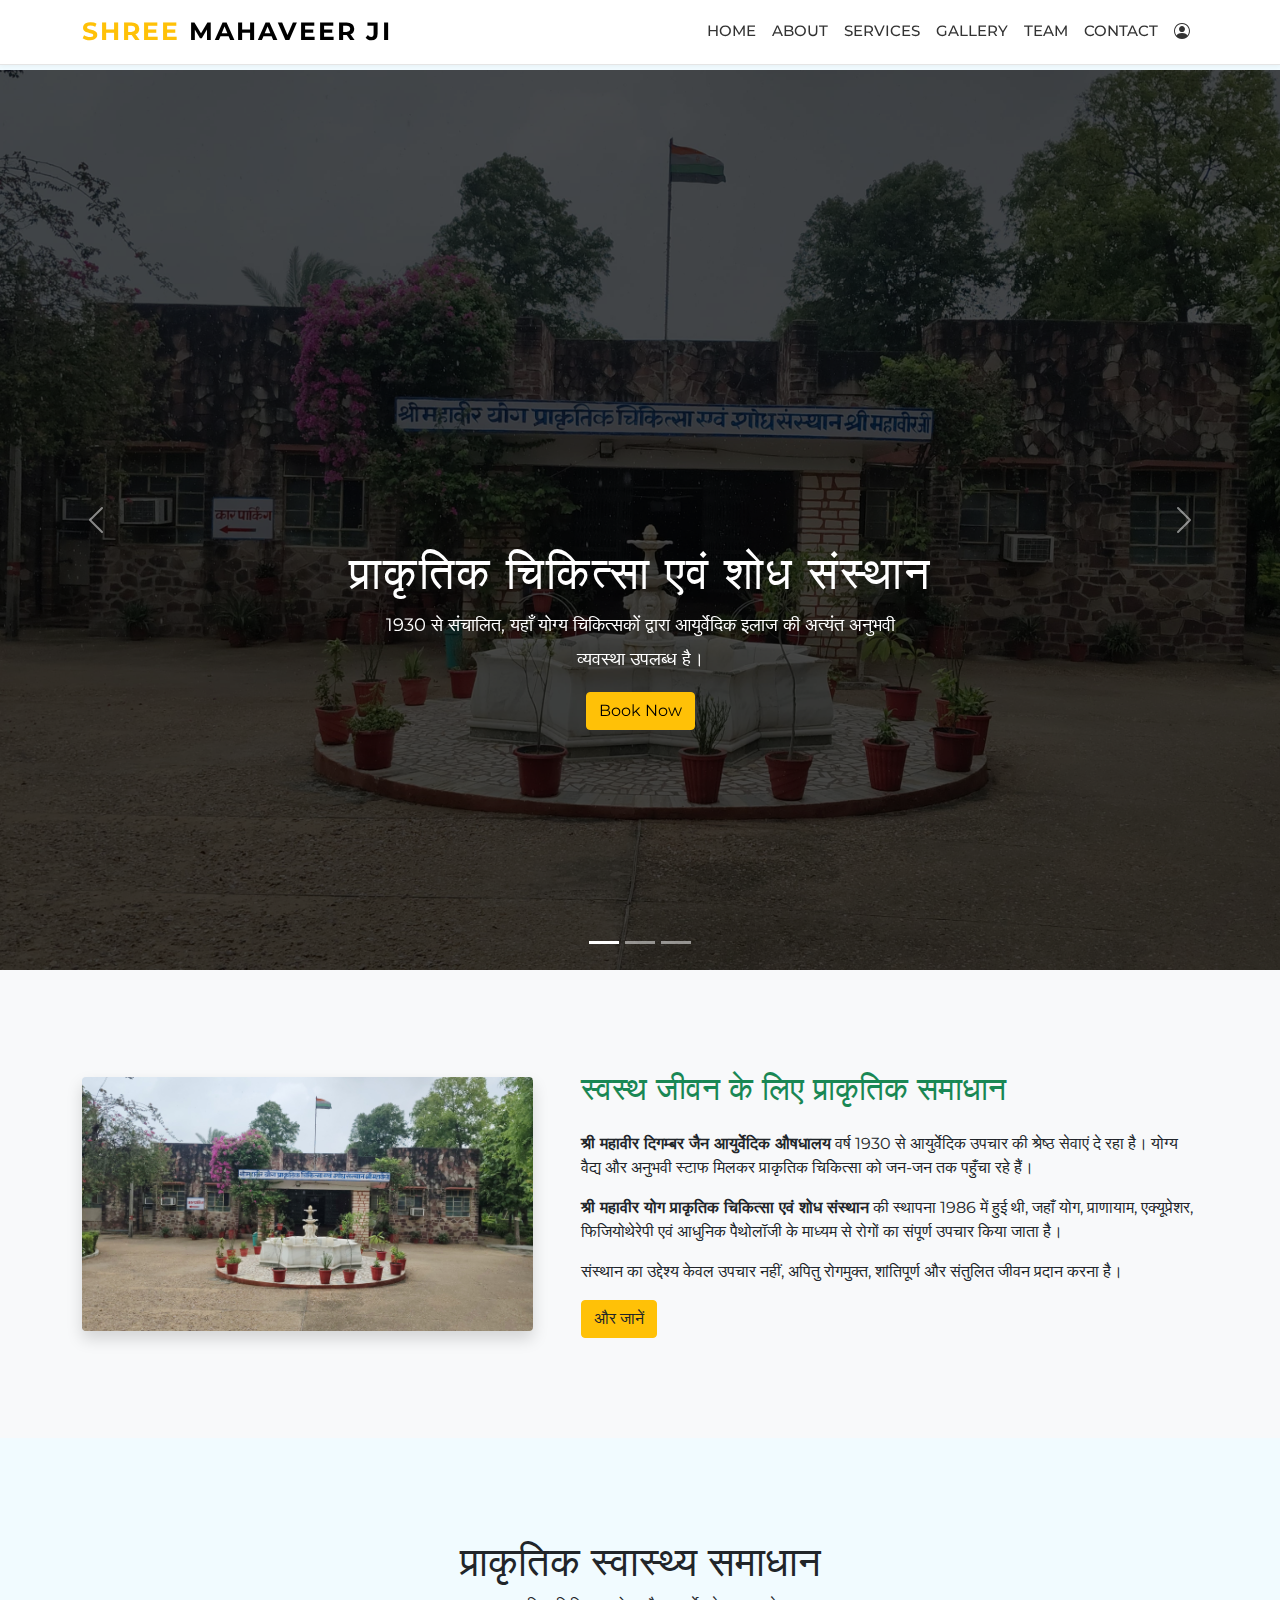
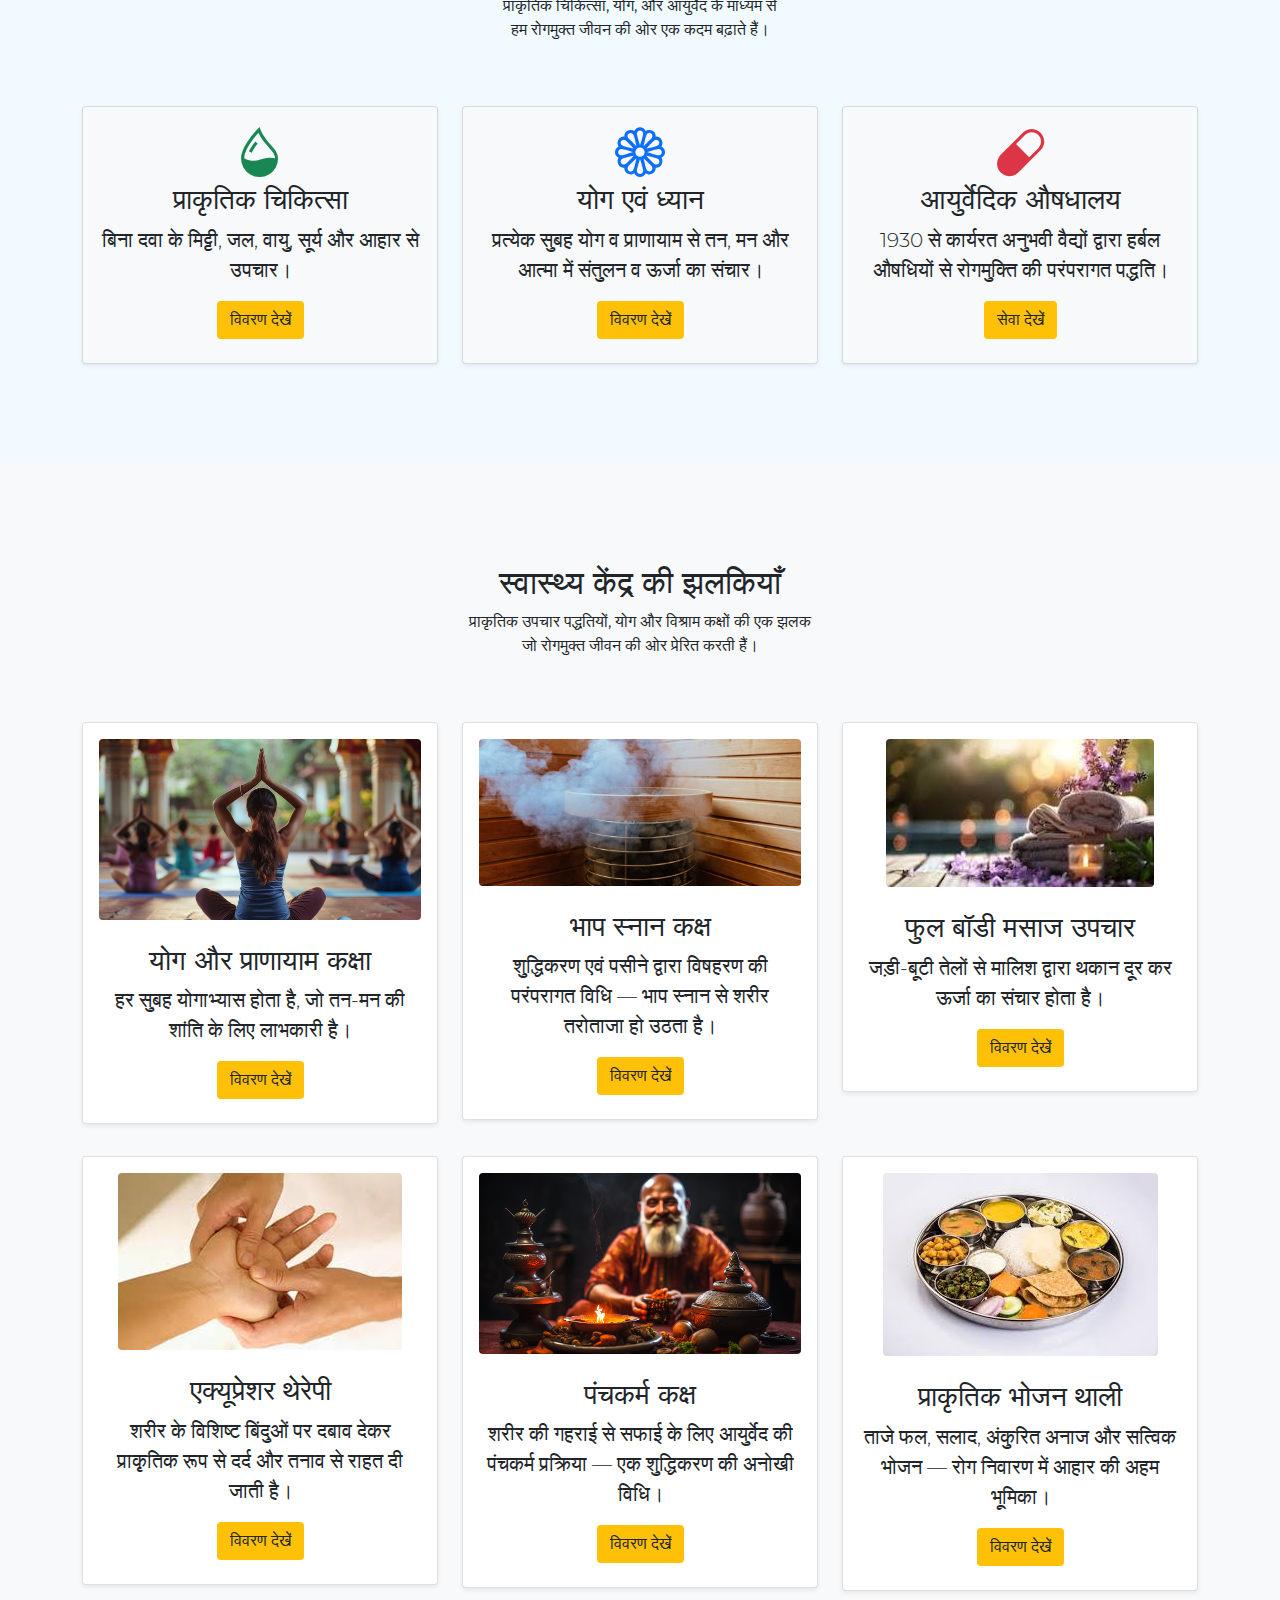
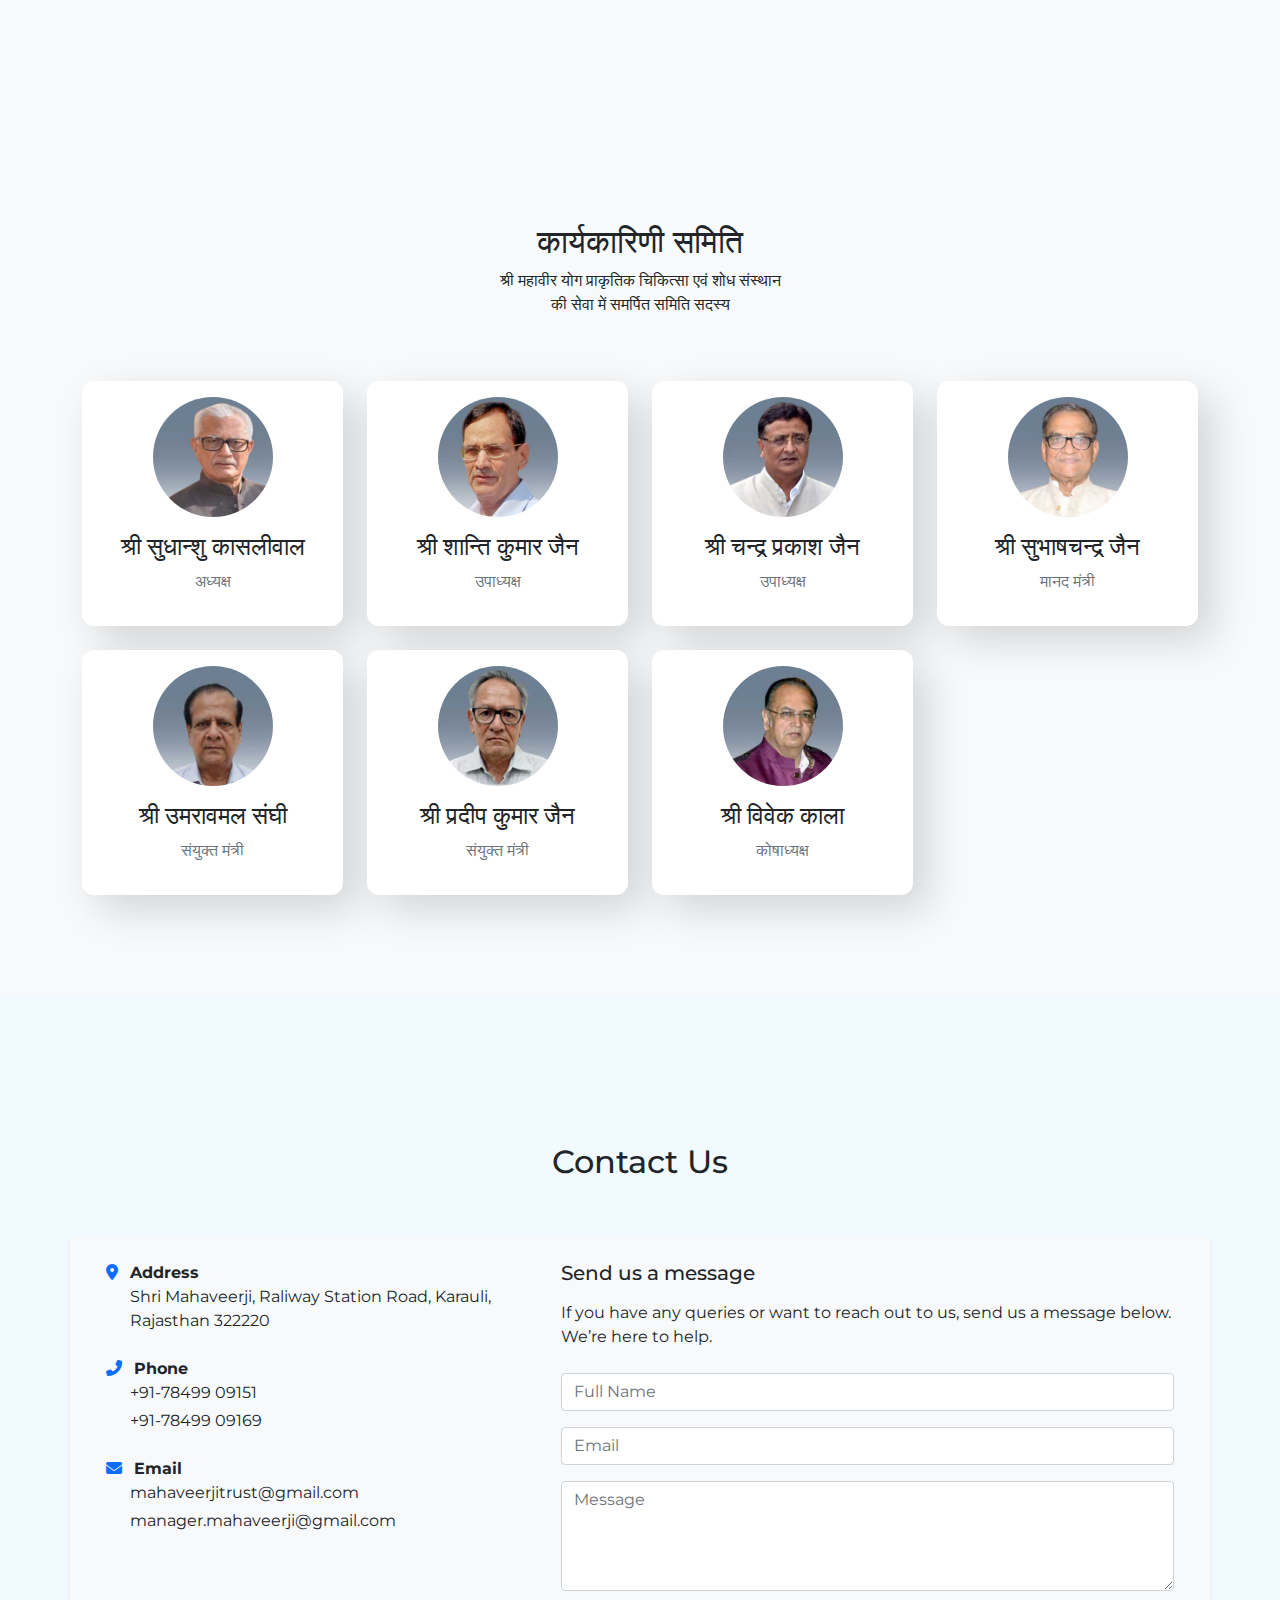
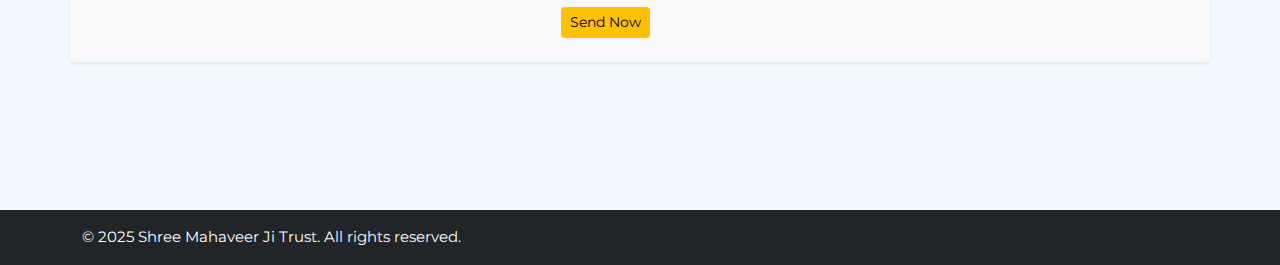
<file: index.html>
<!DOCTYPE html>
<html lang="en">

<head>
  <meta charset="UTF-8">
  <meta http-equiv="X-UA-Compatible" content="IE=edge">
  <meta name="viewport" content="width=device-width, initial-scale=1.0">
  <title>Home</title>

  <!-- Required CSS -->
  <link href="css/bootstrap.min.css" rel="stylesheet">
  <link href="https://cdn.jsdelivr.net/npm/bootstrap-icons@1.10.5/font/bootstrap-icons.css" rel="stylesheet">
  <link href="https://cdnjs.cloudflare.com/ajax/libs/font-awesome/6.4.0/css/all.min.css" rel="stylesheet" />
  <link href="https://unicons.iconscout.com/release/v4.0.8/css/line.css" rel="stylesheet" />
  <link rel="stylesheet" href="css/style.css">
</head>

<body>

  <!-- Navbar -->
  <nav class="navbar navbar-expand-lg navbar-light fixed-top">
    <div class="container">
      <a class="navbar-brand" href="/index.html"><span class="text-warning">Shree </span>Mahaveer Ji</a>
      <button class="navbar-toggler" type="button" data-bs-toggle="collapse" data-bs-target="#navbarSupportedContent">
        <span class="navbar-toggler-icon"></span>
      </button>
      <div class="collapse navbar-collapse" id="navbarSupportedContent">
        <ul class="navbar-nav ms-auto mb-2 mb-lg-0">
          <li class="nav-item"><a class="nav-link" href="#">Home</a></li>
          <li class="nav-item"><a class="nav-link" href="page/about.html">About</a></li>
          <li class="nav-item"><a class="nav-link" href="page/treatments.html">Services</a></li>
          <li class="nav-item"><a class="nav-link" href="page/gallery.html">Gallery</a></li>
          <li class="nav-item"><a class="nav-link" href="#team">Team</a></li>
          <li class="nav-item"><a class="nav-link" href="/index.html#contact">Contact</a></li>
          <li class="nav-item">
            <a class="nav-link" href="#" data-bs-toggle="modal" data-bs-target="#authModal" title="Login">
              <i class="bi bi-person-circle fs-6"></i>
            </a>
          </li>
          <li class="nav-item d-none" id="userGreeting">
            <a class="nav-link" href="#">
              <span id="usernameDisplay"></span>
            </a>
          </li>
        </ul>
      </div>
    </div>
  </nav>




    <div id="carouselExampleIndicators" class="carousel slide" data-bs-ride="carousel">
        <div class="carousel-indicators">
            <button type="button" data-bs-target="#carouselExampleIndicators" data-bs-slide-to="0" class="active"
                aria-current="true" aria-label="Slide 1"></button>
            <button type="button" data-bs-target="#carouselExampleIndicators" data-bs-slide-to="1"
                aria-label="Slide 2"></button>
            <button type="button" data-bs-target="#carouselExampleIndicators" data-bs-slide-to="2"
                aria-label="Slide 3"></button>
        </div>
        <div class="carousel-inner">
            <div class="carousel-item active">
                <img src="img/gallery8.jpg" class="d-block w-100" alt="...">
                <div class="carousel-caption">
                    <h5>प्राकृतिक चिकित्सा एवं शोध संस्थान</h5>
                    <p>1930 से संचालित, यहाँ योग्य चिकित्सकों द्वारा आयुर्वेदिक इलाज की अत्यंत अनुभवी व्यवस्था उपलब्ध
                        है।</p>
                    <p><a href="page/treatments.html" class="btn btn-warning mt-3">Book Now</a></p>
                </div>
            </div>
            <div class="carousel-item">
                <img src="img/gallery9.jpg" class="d-block w-100" alt="...">
                <div class="carousel-caption">
                    <h5> आयुर्वेदिक चिकित्सा संस्थान</h5>
                    <p>1930 से संचालित, यहाँ योग्य चिकित्सकों द्वारा आयुर्वेदिक इलाज की अत्यंत अनुभवी व्यवस्था उपलब्ध
                        है।</p>
                    <p><a href="page/treatments.html"  class="btn btn-warning mt-3">Book Now</a></p>
                </div>
            </div>
            <div class="carousel-item">
                <img src="img/gallery7.jpg" class="d-block w-100" alt="...">
                <div class="carousel-caption">
                    <h5>हरियाली और शांति का संगम</h5>
                    <p>यहाँ का शांत वातावरण, हरे भरे उद्यान और योग स्थल मानसिक व आत्मिक शांति के लिए उपयुक्त हैं।</p>
                    <p><a href="page/treatments.html"  class="btn btn-warning mt-3">Book Now</a></p>
                </div>
            </div>
        </div>
        <button class="carousel-control-prev" type="button" data-bs-target="#carouselExampleIndicators"
            data-bs-slide="prev">
            <span class="carousel-control-prev-icon" aria-hidden="true"></span>
            <span class="visually-hidden">Previous</span>
        </button>
        <button class="carousel-control-next" type="button" data-bs-target="#carouselExampleIndicators"
            data-bs-slide="next">
            <span class="carousel-control-next-icon" aria-hidden="true"></span>
            <span class="visually-hidden">Next</span>
        </button>
    </div>


    <!-- about section starts -->
    <section id="about" class="about section-padding bg-light">
        <div class="container">
            <div class="row align-items-center">
                <!-- Left Side Image -->
                <div class="col-lg-5 col-md-12 mb-4 mb-lg-0">
                    <div class="about-img">
                        <img src="img/gallery8.jpg" alt="Ayurvedic Center" class="img-fluid rounded shadow">
                    </div>
                </div>

                <!-- Right Side Content -->
                <div class="col-lg-7 col-md-12">
                    <div class="about-text ps-lg-4">
                        <h2 class="mb-4 text-success">स्वस्थ जीवन के लिए प्राकृतिक समाधान</h2>
                        <p><strong>श्री महावीर दिगम्बर जैन आयुर्वेदिक औषधालय</strong> वर्ष 1930 से आयुर्वेदिक उपचार की
                            श्रेष्ठ सेवाएं दे रहा है। योग्य वैद्य और अनुभवी स्टाफ मिलकर प्राकृतिक चिकित्सा को जन-जन तक
                            पहुँचा रहे हैं।</p>
                        <p><strong>श्री महावीर योग प्राकृतिक चिकित्सा एवं शोध संस्थान</strong> की स्थापना 1986 में हुई
                            थी, जहाँ योग, प्राणायाम, एक्यूप्रेशर, फिजियोथेरेपी एवं आधुनिक पैथोलॉजी के माध्यम से रोगों का
                            संपूर्ण उपचार किया जाता है।</p>
                        <p class="mb-3">संस्थान का उद्देश्य केवल उपचार नहीं, अपितु रोगमुक्त, शांतिपूर्ण और संतुलित जीवन
                            प्रदान करना है।</p>
                        <a href="page/about.html" class="btn btn-warning text-dark">और जानें</a>
                    </div>
                </div>
            </div>
        </div>
    </section>
    <!-- about section Ends -->

    <!-- services section Starts -->
    <section class="services section-padding" id="services">
        <div class="container">
            <div class="row">
                <div class="col-md-12">
                    <div class="section-header text-center pb-5">
                        <h1>प्राकृतिक स्वास्थ्य समाधान</h1>
                        <p>प्राकृतिक चिकित्सा, योग, और आयुर्वेद के माध्यम से <br>हम रोगमुक्त जीवन की ओर एक कदम बढ़ाते
                            हैं।</p>
                    </div>
                </div>
            </div>
            <div class="row">

                <!-- सेवा 1 -->
                <div class="col-12 col-md-12 col-lg-4">
                    <div class="card text-dark text-center bg-light pb-2 shadow-sm service-card">
                        <div class="card-body">
                            <i class="bi bi-droplet-half display-4 mb-3 text-success"></i>
                            <h3 class="card-title">प्राकृतिक चिकित्सा</h3>
                            <p class="lead">बिना दवा के मिट्टी, जल, वायु, सूर्य
                                और आहार से उपचार।</p>
                            <button onclick="window.location.href='page/treatments.html'"
                                class="btn bg-warning text-dark">विवरण देखें</button>

                        </div>
                    </div>
                </div>

                <!-- सेवा 2 -->
                <div class="col-12 col-md-12 col-lg-4">
                    <div class="card text-dark text-center bg-light pb-2 shadow-sm service-card">
                        <div class="card-body">
                            <i class="bi bi-flower1 display-4 mb-3 text-primary"></i>
                            <h3 class="card-title">योग एवं ध्यान</h3>
                            <p class="lead">प्रत्येक सुबह योग व प्राणायाम से तन, मन और आत्मा में संतुलन व ऊर्जा का
                                संचार।</p>
                                <button onclick="window.location.href='page/gallery.html'"
                                class="btn bg-warning text-dark">विवरण देखें</button>

                        </div>
                    </div>
                </div>

                <!-- सेवा 3 -->
                <div class="col-12 col-md-12 col-lg-4">
                    <div class="card text-dark text-center bg-light pb-2 shadow-sm service-card">
                        <div class="card-body">
                            <i class="bi bi-capsule display-4 mb-3 text-danger"></i>
                            <h3 class="card-title">आयुर्वेदिक औषधालय</h3>
                            <p class="lead">1930 से कार्यरत अनुभवी वैद्यों द्वारा हर्बल औषधियों से रोगमुक्ति की परंपरागत
                                पद्धति।</p>
                            <button class="btn bg-warning text-dark">सेवा देखें</button>
                        </div>
                    </div>
                </div>

            </div>
        </div>
    </section>

    <!-- services section Ends -->

<!-- स्वास्थ्य केंद्र की झलकियाँ starts -->
<section id="portfolio" class="portfolio section-padding bg-light">
    <div class="container">
      <div class="row">
        <div class="col-md-12">
          <div class="section-header text-center pb-5">
            <h2>स्वास्थ्य केंद्र की झलकियाँ</h2>
            <p>प्राकृतिक उपचार पद्धतियों, योग और विश्राम कक्षों की एक झलक<br>जो रोगमुक्त जीवन की ओर प्रेरित करती हैं।</p>
          </div>
        </div>
      </div>
      <div class="row">
        
        <!-- कार्ड 1: योग कक्षा -->
        <div class="col-12 col-md-6 col-lg-4">
          <div class="card text-dark text-center bg-white pb-2 shadow-sm">
            <div class="card-body">
              <div class="img-area mb-4">
                <img src="img/yog_pc.jpg" class="img-fluid rounded" alt="योग कक्षा">
              </div>
              <h3 class="card-title">योग और प्राणायाम कक्षा</h3>
              <p class="lead">हर सुबह योगाभ्यास होता है,
                जो तन-मन की शांति के लिए लाभकारी है।</p>
                <button onclick="window.location.href='page/gallery.html'"
                class="btn bg-warning text-dark">विवरण देखें</button>
            </div>
          </div>
        </div>
  
        <!-- कार्ड 2: भाप स्नान -->
        <div class="col-12 col-md-6 col-lg-4">
          <div class="card text-dark text-center bg-white pb-2 shadow-sm">
            <div class="card-body">
              <div class="img-area mb-4">
                <img src="img/baap.jpg" class="img-fluid rounded" alt="भाप स्नान">
              </div>
              <h3 class="card-title">भाप स्नान कक्ष</h3>
              <p class="lead">शुद्धिकरण एवं पसीने द्वारा विषहरण की परंपरागत विधि — भाप स्नान से शरीर तरोताजा हो उठता है।</p>
              <button onclick="window.location.href='page/gallery.html'"
              class="btn bg-warning text-dark">विवरण देखें</button>
            </div>
          </div>
        </div>
  
        <!-- कार्ड 3: फुल बॉडी मसाज -->
        <div class="col-12 col-md-6 col-lg-4">
          <div class="card text-dark text-center bg-white pb-2 shadow-sm">
            <div class="card-body">
              <div class="img-area mb-4">
                <img src="img/message.jpg" class="img-fluid rounded" alt="मसाज सेवा">
              </div>
              <h3 class="card-title">फुल बॉडी मसाज उपचार</h3>
              <p class="lead">जड़ी-बूटी तेलों से मालिश द्वारा
                थकान दूर कर ऊर्जा का संचार होता है।</p>
                <button onclick="window.location.href='page/treatments.html'"
                class="btn bg-warning text-dark">विवरण देखें</button>

            </div>
          </div>
        </div>
  <!-- कार्ड 4: एक्यूप्रेशर थेरेपी -->
<div class="col-12 col-md-6 col-lg-4">
    <div class="card text-dark text-center bg-white pb-2 shadow-sm">
      <div class="card-body">
        <div class="img-area mb-4">
          <img src="img/aqqueprsure.jpg" class="img-fluid rounded" alt="एक्यूप्रेशर">
        </div>
        <h3 class="card-title">एक्यूप्रेशर थेरेपी</h3>
        <p class="lead">शरीर के विशिष्ट बिंदुओं पर दबाव देकर प्राकृतिक रूप से दर्द और तनाव से राहत दी जाती है।</p>
        <button onclick="window.location.href='page/gallery.html'"
        class="btn bg-warning text-dark">विवरण देखें</button>
      </div>
    </div>
  </div>
  
  <!-- कार्ड 5: पंचकर्म कक्ष -->
  <div class="col-12 col-md-6 col-lg-4">
    <div class="card text-dark text-center bg-white pb-2 shadow-sm">
      <div class="card-body">
        <div class="img-area mb-4">
          <img src="img/ai-generated-8221937_1280.png" class="img-fluid rounded" alt="पंचकर्म">
        </div>
        <h3 class="card-title">पंचकर्म कक्ष</h3>
        <p class="lead">शरीर की गहराई से सफाई के लिए आयुर्वेद की पंचकर्म प्रक्रिया — एक शुद्धिकरण की अनोखी विधि।</p>
        <button onclick="window.location.href='page/gallery.html'"
        class="btn bg-warning text-dark">विवरण देखें</button>
      </div>
    </div>
  </div>
  
  <!-- कार्ड 6: प्राकृतिक भोजन थाली -->
  <div class="col-12 col-md-6 col-lg-4">
    <div class="card text-dark text-center bg-white pb-2 shadow-sm">
      <div class="card-body">
        <div class="img-area mb-4">
          <img src="img/bhojan.jpg" class="img-fluid rounded" alt="प्राकृतिक भोजन">
        </div>
        <h3 class="card-title">प्राकृतिक भोजन थाली</h3>
        <p class="lead">ताजे फल, सलाद, अंकुरित अनाज और सत्विक भोजन — रोग निवारण में आहार की अहम भूमिका।</p>
        <button onclick="window.location.href='page/gallery.html'"
        class="btn bg-warning text-dark">विवरण देखें</button>
      </div>
    </div>
  </div>
  
      </div>
    </div>
  </section>
  <!-- स्वास्थ्य केंद्र की झलकियाँ ends -->
  
    <!-- कार्यकारिणी समिति starts -->
    <section class="team section-padding bg-light" id="team">
        <div class="container">
            <div class="row">
                <div class="col-md-12">
                    <div class="section-header text-center pb-5">
                        <h2>कार्यकारिणी समिति</h2>
                        <p>श्री महावीर योग प्राकृतिक चिकित्सा एवं शोध संस्थान <br>की सेवा में समर्पित समिति सदस्य</p>
                    </div>
                </div>
            </div>
            <div class="row">
                <!-- सदस्य 1 -->
                <div class="col-12 col-md-6 col-lg-3">
                    <div class="card text-center trustee-card">
                        <div class="card-body">
                            <img src="img/truste1.jpg" alt="Sudhanshu Kasliwal ji" class="img-fluid rounded-circle mb-3"
                                style="width: 120px; height: 120px; object-fit: cover;">
                            <h4 class="card-title">श्री सुधान्शु कासलीवाल</h4>
                            <p class="text-muted">अध्यक्ष</p>
                        </div>
                    </div>
                </div>


                <!-- सदस्य 2 -->
                <div class="col-12 col-md-6 col-lg-3">
                    <div class="card text-center trustee-card">
                        <div class="card-body">
                            <img src="img/truste2.jpg" alt="Shanti Kumar ji" class="img-fluid rounded-circle mb-3"
                                style="width: 120px; height: 120px; object-fit: cover;">
                            <h4 class="card-title">श्री शान्ति कुमार जैन</h4>
                            <p class="text-muted">उपाध्यक्ष</p>
                        </div>
                    </div>
                </div>

                <!-- सदस्य 3 -->
                <div class="col-12 col-md-6 col-lg-3">
                    <div class="card text-center trustee-card">
                        <div class="card-body">
                            <img src="img/truste3.jpg" alt="Chandra Prakash ji" class="img-fluid rounded-circle mb-3"
                                style="width: 120px; height: 120px; object-fit: cover;">
                            <h4 class="card-title">श्री चन्द्र प्रकाश जैन</h4>
                            <p class="text-muted">उपाध्यक्ष</p>
                        </div>
                    </div>
                </div>

                <!-- सदस्य 4 -->
                <div class="col-12 col-md-6 col-lg-3">
                    <div class="card text-center trustee-card">
                        <div class="card-body">
                            <img src="img/truste4.jpg" alt="Subhash Chandra ji" class="img-fluid rounded-circle mb-3"
                                style="width: 120px; height: 120px; object-fit: cover;">
                            <h4 class="card-title">श्री सुभाषचन्द्र जैन</h4>
                            <p class="text-muted">मानद मंत्री</p>
                        </div>
                    </div>
                </div>
            </div>

            <!-- Second row -->
            <div class="row pt-4">
                <!-- सदस्य 5 -->
                <div class="col-12 col-md-6 col-lg-3">
                    <div class="card text-center trustee-card">
                        <div class="card-body">
                            <img src="img/truste5.jpg" alt="Umravmal ji" class="img-fluid rounded-circle mb-3"
                                style="width: 120px; height: 120px; object-fit: cover;">
                            <h4 class="card-title">श्री उमरावमल संघी</h4>
                            <p class="text-muted">संयुक्त मंत्री</p>
                        </div>
                    </div>
                </div>

                <!-- सदस्य 6 -->
                <div class="col-12 col-md-6 col-lg-3">
                    <div class="card text-center trustee-card">
                        <div class="card-body">
                            <img src="img/truste6.jpg" alt="Pradeep ji" class="img-fluid rounded-circle mb-3"
                                style="width: 120px; height: 120px; object-fit: cover;">
                            <h4 class="card-title">श्री प्रदीप कुमार जैन</h4>
                            <p class="text-muted">संयुक्त मंत्री</p>
                        </div>
                    </div>
                </div>

                <!-- सदस्य 7 -->
                <div class="col-12 col-md-6 col-lg-3">
                    <div class="card text-center trustee-card">
                        <div class="card-body">
                            <img src="img/truste7.jpg" alt="Vivek Kala ji" class="img-fluid rounded-circle mb-3"
                                style="width: 120px; height: 120px; object-fit: cover;">
                            <h4 class="card-title">श्री विवेक काला</h4>
                            <p class="text-muted">कोषाध्यक्ष</p>
                        </div>
                    </div>
                </div>
            </div>
        </div>
    </section>
    <!-- कार्यकारिणी समिति ends -->

    <section id="contact" class="contact section-padding">
  <div class="container mt-5 mb-5">
    <div class="row">
      <div class="col-md-12">
        <div class="section-header text-center pb-5">
          <h2>Contact Us</h2>
    
        </div>
      </div>
    </div>

    <div class="row contact-container bg-light p-4 rounded shadow-sm">
      
      <!-- Left Side Contact Info -->
      <div class="col-md-5 mb-4 mb-md-0">
        <div class="mb-4">
          <i class="fas fa-map-marker-alt text-primary me-2"></i>
          <strong>Address</strong>
          <p class="mb-1 ms-4">Shri Mahaveerji, Raliway Station Road,
Karauli, Rajasthan 322220</p>
          <!--<p class="ms-4">Birendranagar 06</p>-->
        </div>
        <div class="mb-4">
          <i class="fas fa-phone-alt text-primary me-2"></i>
          <strong>Phone</strong>
          <p class="mb-1 ms-4">+91-78499 09151</p>
          <p class="ms-4">+91-78499 09169</p>
        </div>
        <div>
          <i class="fas fa-envelope text-primary me-2"></i>
          <strong>Email</strong>
          <p class="mb-1 ms-4">mahaveerjitrust@gmail.com</p>
          <p class="ms-4">manager.mahaveerji@gmail.com</p>
        </div>
      </div>

      <!-- Right Side Form -->
      <div class="col-md-7">
        <h5 class="mb-3">Send us a message</h5>
        <p class="mb-4">If you have any queries or want to reach out to us, send us a message below. We’re here to help.</p>
       <form id="contactForm" action="#">
          <div class="mb-3">
            <input type="text" class="form-control" placeholder="Full Name" required>
          </div>
          <div class="mb-3">
            <input type="email" class="form-control" placeholder="Email" required>
          </div>
          <div class="mb-3">
            <textarea class="form-control" rows="4" placeholder="Message" required></textarea>
          </div>
          <button type="submit" class="btn btn-warning btn-sm ">Send Now</button>
        </form>
      </div>

    </div>
  </div>
</section>

<!-- Footer -->
    <footer class="bg-dark text-white py-3 text-left">
      <div class="container">
        <p class="mb-0">&copy; 2025 Shree Mahaveer Ji Trust. All rights reserved.</p>
      </div>
    </footer>

  <!-- Back to Top Button -->
  <button id="backToTopBtn" class="btn btn-warning rounded-circle shadow" title="Go to top">
    <i class="bi bi-arrow-up"></i>
  </button>

  <!-- Login & Signup Modal -->
  <div class="modal fade" id="authModal" tabindex="-1" aria-hidden="true">
    <div class="modal-dialog modal-dialog-centered">
      <div class="modal-content border-0 shadow">
        <div class="modal-body p-4">
          <div class="container auth-container">
            <div class="forms">
              <!-- Login Form -->
              <div class="form login">
                <span class="title">Login</span>
                <form action="#">
                  <div class="input-field">
                    <input type="text" placeholder="Enter your email" required />
                    <i class="icon uil uil-envelope"></i>
                  </div>
                  <div class="input-field">
                    <input type="password" class="password" placeholder="Enter your password" required />
                    <i class="icon uil uil-lock"></i>
                    <i class="showHidePw uil uil-eye-slash"></i>
                  </div>
                  <div class="checkbox-text">
                    <div class="checkbox-content">
                      <input type="checkbox" id="logCheck" />
                      <label for="logCheck" class="text">Remember me</label>
                    </div>
                    <a href="#" class="text">Forgot password?</a>
                  </div>
                  <div class="button">
                    <input type="submit" value="Login" />
                  </div>
                </form>
                <div class="login-signup">
                  <span class="text">Not a member?
                    <a href="#" class="text signup-link">Signup Now</a>
                  </span>
                </div>
              </div>

              <!-- Signup Form -->
              <div class="form signup d-none">
                <span class="title">Registration</span>
                <form action="#">
                  <div class="input-field">
                    <input type="text" placeholder="Enter your name" required />
                    <i class="icon uil uil-user"></i>
                  </div>
                  <div class="input-field">
                    <input type="text" placeholder="Enter your email" required />
                    <i class="icon uil uil-envelope"></i>
                  </div>
                  <div class="input-field">
                    <input type="password" class="password" placeholder="Create a password" required />
                    <i class="icon uil uil-lock"></i>
                  </div>
                  <div class="input-field">
                    <input type="password" class="password" placeholder="Confirm a password" required />
                    <i class="icon uil uil-lock"></i>
                    <i class="showHidePw uil uil-eye-slash"></i>
                  </div>
                  <div class="checkbox-text">
                    <div class="checkbox-content">
                      <input type="checkbox" id="termCon" />
                      <label for="termCon" class="text">I accept all terms and conditions</label>
                    </div>
                  </div>
                  <div class="button">
                    <input type="submit" value="Signup" />
                  </div>
                </form>
                <div class="login-signup">
                  <span class="text">Already a member?

                    <a href="#" class="text login-link">Login Now</a>
                  </span>
                </div>
              </div>

            </div>
          </div>
        </div>
        <div class="modal-footer border-0 pt-0">
          <button type="button" class="btn btn-secondary btn-sm" data-bs-dismiss="modal">Close</button>
        </div>
      </div>
    </div>
  </div>

  <!-- Scripts -->
  <script src="https://cdn.jsdelivr.net/npm/bootstrap@5.3.3/dist/js/bootstrap.bundle.min.js"></script>
  <script src="/js/script.js"></script>
  <script src="/js/auth.js"></script>
</body>

</html>
</file>
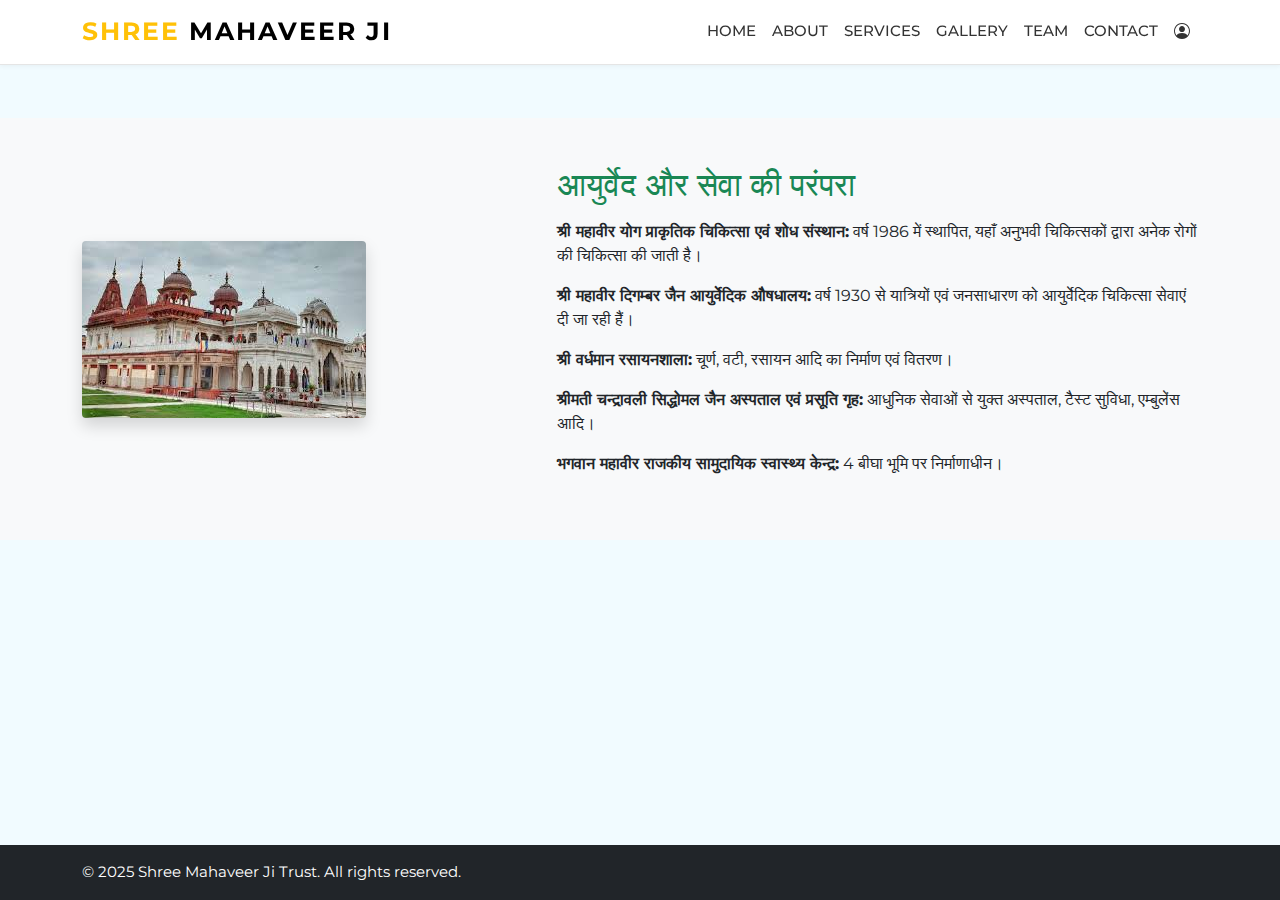
<file: Page/about.html>
<!DOCTYPE html>
<html lang="hi">

<head>
  <meta charset="UTF-8">
  <meta name="viewport" content="width=device-width, initial-scale=1.0">
  <title>About</title>
  <link href="/css/bootstrap.min.css" rel="stylesheet">
  <link rel="stylesheet" href="https://cdn.jsdelivr.net/npm/bootstrap-icons@1.10.5/font/bootstrap-icons.css">
   <link href="https://unicons.iconscout.com/release/v4.0.8/css/line.css" rel="stylesheet" />
  <link rel="stylesheet" href="/css/style.css">
</head>

<body class="d-flex flex-column min-vh-100">

  <!-- Navbar -->
  <nav class="navbar navbar-expand-lg navbar-light fixed-top">
    <div class="container">
      <a class="navbar-brand" href="/index.html"><span class="text-warning">Shree </span>Mahaveer Ji</a>
      <button class="navbar-toggler" type="button" data-bs-toggle="collapse" data-bs-target="#navbarSupportedContent">
        <span class="navbar-toggler-icon"></span>
      </button>

      <div class="collapse navbar-collapse" id="navbarSupportedContent">
        <ul class="navbar-nav ms-auto mb-2 mb-lg-0">
          <li class="nav-item"><a class="nav-link" href="/index.html">Home</a></li>
          <li class="nav-item"><a class="nav-link" href="/Page/about.html">About</a></li>
          <li class="nav-item"><a class="nav-link" href="/Page/treatments.html">Services</a></li>
          <li class="nav-item"><a class="nav-link" href="/Page/gallery.html">Gallery</a></li>
          <li class="nav-item"><a class="nav-link" href="/index.html#team">Team</a></li>
          <li class="nav-item"><a class="nav-link" href="/index.html#contact">Contact</a></li>
         <li class="nav-item" id="loginNavItem">
  <a class="nav-link" href="#" title="Login" data-bs-toggle="modal" data-bs-target="#authModal">
    <i class="bi bi-person-circle fs-6"></i>
  </a>
</li>
<li class="nav-item d-none" id="userGreeting"></li>

        </ul>
      </div>
    </div>
  </nav>
  <main class="flex-grow-1">
  <!-- About Section -->
  <section class="py-5 bg-light mt-5">
    <div class="container">
      <div class="row align-items-center">
        <!-- Image -->
        <div class="col-md-5 mb-4 mb-md-0">
          <img src="/img/download.jpeg" alt="About Image" class="img-fluid rounded shadow">
        </div>

        <!-- Text -->
        <div class="col-md-7">
          <h2 class="mb-3 text-success">आयुर्वेद और सेवा की परंपरा</h2>
          <p><strong>श्री महावीर योग प्राकृतिक चिकित्सा एवं शोध संस्थान:</strong> वर्ष 1986 में स्थापित, यहाँ अनुभवी चिकित्सकों द्वारा अनेक रोगों की चिकित्सा की जाती है।</p>
          <p><strong>श्री महावीर दिगम्बर जैन आयुर्वेदिक औषधालय:</strong> वर्ष 1930 से यात्रियों एवं जनसाधारण को आयुर्वेदिक चिकित्सा सेवाएं दी जा रही हैं।</p>
          <p><strong>श्री वर्धमान रसायनशाला:</strong> चूर्ण, वटी, रसायन आदि का निर्माण एवं वितरण।</p>
          <p><strong>श्रीमती चन्द्रावली सिद्धोमल जैन अस्पताल एवं प्रसूति गृह:</strong> आधुनिक सेवाओं से युक्त अस्पताल, टैस्ट सुविधा, एम्बुलेंस आदि।</p>
          <p><strong>भगवान महावीर राजकीय सामुदायिक स्वास्थ्य केन्द्र:</strong> 4 बीघा भूमि पर निर्माणाधीन।</p>
        </div>
      </div>
    </div>
  </section>
</main>
  <!-- Footer -->
  <footer class="bg-dark text-white py-3 text-left">
    <div class="container">
      <p class="mb-0">&copy; 2025 Shree Mahaveer Ji Trust. All rights reserved.</p>
    </div>
  </footer>

  <!-- Back to Top Button -->
  <button id="backToTopBtn" class="btn btn-warning rounded-circle shadow" title="Go to top">
    <i class="bi bi-arrow-up"></i>
  </button>

  
  <!-- Login & Signup Modal -->
  <div class="modal fade" id="authModal" tabindex="-1" aria-hidden="true">
    <div class="modal-dialog modal-dialog-centered">
      <div class="modal-content border-0 shadow">
        <div class="modal-body p-4">
          <div class="container auth-container">
            <div class="forms">
              <!-- Login Form -->
              <div class="form login">
                <span class="title">Login</span>
                <form action="#">
                  <div class="input-field">
                    <input type="text" placeholder="Enter your email" required />
                    <i class="icon uil uil-envelope"></i>
                  </div>
                  <div class="input-field">
                    <input type="password" class="password" placeholder="Enter your password" required />
                    <i class="icon uil uil-lock"></i>
                    <i class="showHidePw uil uil-eye-slash"></i>
                  </div>
                  <div class="checkbox-text">
                    <div class="checkbox-content">
                      <input type="checkbox" id="logCheck" />
                      <label for="logCheck" class="text">Remember me</label>
                    </div>
                    <a href="#" class="text">Forgot password?</a>
                  </div>
                  <div class="button">
                    <input type="submit" value="Login" />
                  </div>
                </form>
                <div class="login-signup">
                  <span class="text">Not a member?
                    <a href="#" class="text signup-link">Signup Now</a>
                  </span>
                </div>
              </div>

              <!-- Signup Form -->
              <div class="form signup d-none">
                <span class="title">Registration</span>
                <form action="#">
                  <div class="input-field">
                    <input type="text" placeholder="Enter your name" required />
                    <i class="icon uil uil-user"></i>
                  </div>
                  <div class="input-field">
                    <input type="text" placeholder="Enter your email" required />
                    <i class="icon uil uil-envelope"></i>
                  </div>
                  <div class="input-field">
                    <input type="password" class="password" placeholder="Create a password" required />
                    <i class="icon uil uil-lock"></i>
                  </div>
                  <div class="input-field">
                    <input type="password" class="password" placeholder="Confirm a password" required />
                    <i class="icon uil uil-lock"></i>
                    <i class="showHidePw uil uil-eye-slash"></i>
                  </div>
                  <div class="checkbox-text">
                    <div class="checkbox-content">
                      <input type="checkbox" id="termCon" />
                      <label for="termCon" class="text">I accept all terms and conditions</label>
                    </div>
                  </div>
                  <div class="button">
                    <input type="submit" value="Signup" />
                  </div>
                </form>
                <div class="login-signup">
                  <span class="text">Already a member?

                    <a href="#" class="text login-link">Login Now</a>
                  </span>
                </div>
              </div>

            </div>
          </div>
        </div>
        <div class="modal-footer border-0 pt-0">
          <button type="button" class="btn btn-secondary btn-sm" data-bs-dismiss="modal">Close</button>
        </div>
      </div>
    </div>
  </div>
  <!-- JS -->
  <script src="/js/bootstrap.bundle.min.js"></script>
  <script src="/js/script.js"></script>
    <script src="/js/auth.js"></script>
</body>
</html>
</file>
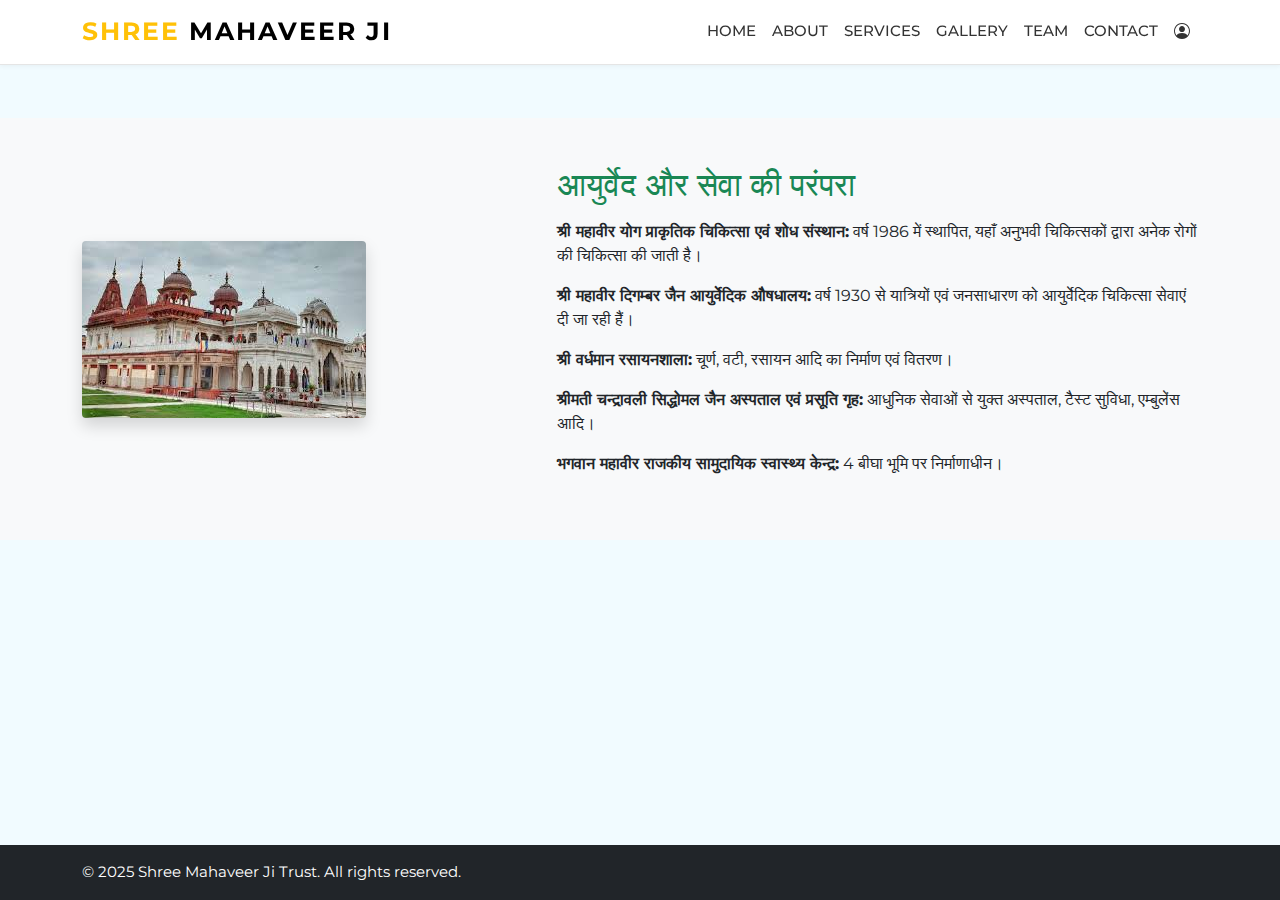
<file: page/about.html>
<!DOCTYPE html>
<html lang="hi">

<head>
  <meta charset="UTF-8">
  <meta name="viewport" content="width=device-width, initial-scale=1.0">
  <title>About</title>
  <link href="/css/bootstrap.min.css" rel="stylesheet">
  <link rel="stylesheet" href="https://cdn.jsdelivr.net/npm/bootstrap-icons@1.10.5/font/bootstrap-icons.css">
   <link href="https://unicons.iconscout.com/release/v4.0.8/css/line.css" rel="stylesheet" />
  <link rel="stylesheet" href="/css/style.css">
</head>

<body class="d-flex flex-column min-vh-100">

  <!-- Navbar -->
  <nav class="navbar navbar-expand-lg navbar-light fixed-top">
    <div class="container">
      <a class="navbar-brand" href="/index.html"><span class="text-warning">Shree </span>Mahaveer Ji</a>
      <button class="navbar-toggler" type="button" data-bs-toggle="collapse" data-bs-target="#navbarSupportedContent">
        <span class="navbar-toggler-icon"></span>
      </button>

      <div class="collapse navbar-collapse" id="navbarSupportedContent">
        <ul class="navbar-nav ms-auto mb-2 mb-lg-0">
          <li class="nav-item"><a class="nav-link" href="/index.html">Home</a></li>
          <li class="nav-item"><a class="nav-link" href="/page/about.html">About</a></li>
          <li class="nav-item"><a class="nav-link" href="/page/treatments.html">Services</a></li>
          <li class="nav-item"><a class="nav-link" href="/page/gallery.html">Gallery</a></li>
          <li class="nav-item"><a class="nav-link" href="/index.html#team">Team</a></li>
          <li class="nav-item"><a class="nav-link" href="/index.html#contact">Contact</a></li>
         <li class="nav-item" id="loginNavItem">
  <a class="nav-link" href="#" title="Login" data-bs-toggle="modal" data-bs-target="#authModal">
    <i class="bi bi-person-circle fs-6"></i>
  </a>
</li>
<li class="nav-item d-none" id="userGreeting"></li>

        </ul>
      </div>
    </div>
  </nav>
  <main class="flex-grow-1">
  <!-- About Section -->
  <section class="py-5 bg-light mt-5">
    <div class="container">
      <div class="row align-items-center">
        <!-- Image -->
        <div class="col-md-5 mb-4 mb-md-0">
          <img src="/img/download.jpeg" alt="About Image" class="img-fluid rounded shadow">
        </div>

        <!-- Text -->
        <div class="col-md-7">
          <h2 class="mb-3 text-success">आयुर्वेद और सेवा की परंपरा</h2>
          <p><strong>श्री महावीर योग प्राकृतिक चिकित्सा एवं शोध संस्थान:</strong> वर्ष 1986 में स्थापित, यहाँ अनुभवी चिकित्सकों द्वारा अनेक रोगों की चिकित्सा की जाती है।</p>
          <p><strong>श्री महावीर दिगम्बर जैन आयुर्वेदिक औषधालय:</strong> वर्ष 1930 से यात्रियों एवं जनसाधारण को आयुर्वेदिक चिकित्सा सेवाएं दी जा रही हैं।</p>
          <p><strong>श्री वर्धमान रसायनशाला:</strong> चूर्ण, वटी, रसायन आदि का निर्माण एवं वितरण।</p>
          <p><strong>श्रीमती चन्द्रावली सिद्धोमल जैन अस्पताल एवं प्रसूति गृह:</strong> आधुनिक सेवाओं से युक्त अस्पताल, टैस्ट सुविधा, एम्बुलेंस आदि।</p>
          <p><strong>भगवान महावीर राजकीय सामुदायिक स्वास्थ्य केन्द्र:</strong> 4 बीघा भूमि पर निर्माणाधीन।</p>
        </div>
      </div>
    </div>
  </section>
</main>
  <!-- Footer -->
  <footer class="bg-dark text-white py-3 text-left">
    <div class="container">
      <p class="mb-0">&copy; 2025 Shree Mahaveer Ji Trust. All rights reserved.</p>
    </div>
  </footer>

  <!-- Back to Top Button -->
  <button id="backToTopBtn" class="btn btn-warning rounded-circle shadow" title="Go to top">
    <i class="bi bi-arrow-up"></i>
  </button>

  
  <!-- Login & Signup Modal -->
  <div class="modal fade" id="authModal" tabindex="-1" aria-hidden="true">
    <div class="modal-dialog modal-dialog-centered">
      <div class="modal-content border-0 shadow">
        <div class="modal-body p-4">
          <div class="container auth-container">
            <div class="forms">
              <!-- Login Form -->
              <div class="form login">
                <span class="title">Login</span>
                <form action="#">
                  <div class="input-field">
                    <input type="text" placeholder="Enter your email" required />
                    <i class="icon uil uil-envelope"></i>
                  </div>
                  <div class="input-field">
                    <input type="password" class="password" placeholder="Enter your password" required />
                    <i class="icon uil uil-lock"></i>
                    <i class="showHidePw uil uil-eye-slash"></i>
                  </div>
                  <div class="checkbox-text">
                    <div class="checkbox-content">
                      <input type="checkbox" id="logCheck" />
                      <label for="logCheck" class="text">Remember me</label>
                    </div>
                    <a href="#" class="text">Forgot password?</a>
                  </div>
                  <div class="button">
                    <input type="submit" value="Login" />
                  </div>
                </form>
                <div class="login-signup">
                  <span class="text">Not a member?
                    <a href="#" class="text signup-link">Signup Now</a>
                  </span>
                </div>
              </div>

              <!-- Signup Form -->
              <div class="form signup d-none">
                <span class="title">Registration</span>
                <form action="#">
                  <div class="input-field">
                    <input type="text" placeholder="Enter your name" required />
                    <i class="icon uil uil-user"></i>
                  </div>
                  <div class="input-field">
                    <input type="text" placeholder="Enter your email" required />
                    <i class="icon uil uil-envelope"></i>
                  </div>
                  <div class="input-field">
                    <input type="password" class="password" placeholder="Create a password" required />
                    <i class="icon uil uil-lock"></i>
                  </div>
                  <div class="input-field">
                    <input type="password" class="password" placeholder="Confirm a password" required />
                    <i class="icon uil uil-lock"></i>
                    <i class="showHidePw uil uil-eye-slash"></i>
                  </div>
                  <div class="checkbox-text">
                    <div class="checkbox-content">
                      <input type="checkbox" id="termCon" />
                      <label for="termCon" class="text">I accept all terms and conditions</label>
                    </div>
                  </div>
                  <div class="button">
                    <input type="submit" value="Signup" />
                  </div>
                </form>
                <div class="login-signup">
                  <span class="text">Already a member?

                    <a href="#" class="text login-link">Login Now</a>
                  </span>
                </div>
              </div>

            </div>
          </div>
        </div>
        <div class="modal-footer border-0 pt-0">
          <button type="button" class="btn btn-secondary btn-sm" data-bs-dismiss="modal">Close</button>
        </div>
      </div>
    </div>
  </div>
  <!-- JS -->
  <script src="/js/bootstrap.bundle.min.js"></script>
  <script src="/js/script.js"></script>
    <script src="/js/auth.js"></script>
</body>
</html>
</file>
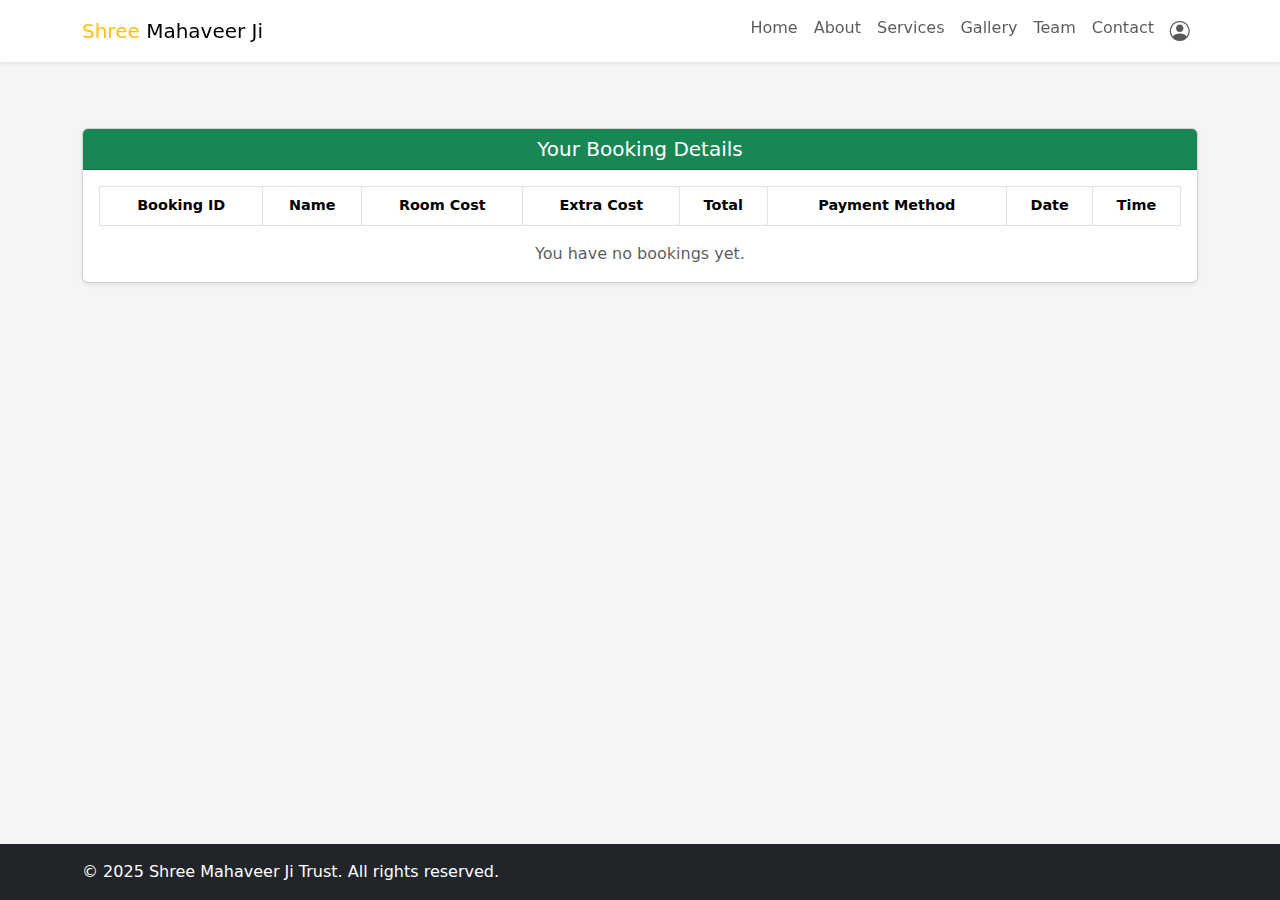
<file: Page/my-booking.html>
<!DOCTYPE html>
<html lang="en">
<head>
  <meta charset="UTF-8" />
  <meta name="viewport" content="width=device-width, initial-scale=1" />
  <title>My Bookings - Shree Mahaveer Ji Trust</title>
  <link href="https://cdn.jsdelivr.net/npm/bootstrap@5.3.3/dist/css/bootstrap.min.css" rel="stylesheet" />
  <link href="https://cdn.jsdelivr.net/npm/bootstrap-icons@1.10.5/font/bootstrap-icons.css" rel="stylesheet" />
  <style>
  body {
    background-color: #f5f5f5;
    padding-top: 80px;
  }

  .table thead {
    background-color: #198754;
    color: #fff;
  }

  .logout-dropdown:hover .dropdown-menu {
    display: block;
  }

  /* ✅ Responsive fix */
  .table-responsive {
    overflow-x: auto;
    -webkit-overflow-scrolling: touch;
  }

  .table td, .table th {
    white-space: nowrap;
    text-align: center;
    vertical-align: middle;
    font-size: 0.9rem;
  }

  @media (max-width: 576px) {
    .table td, .table th {
      font-size: 0.75rem;
      padding: 8px 4px;
      white-space: normal;
    }
  }

  .email-wrap {
  white-space: normal !important;
  word-break: break-word;
  font-size: 0.85rem;
  max-width: 140px;
}

@media (max-width: 576px) {
  .email-wrap {
    max-width: 100px;
    font-size: 0.75rem;
  }
}

</style>

</head>
<body class="d-flex flex-column min-vh-100">

<!-- ✅ NAVBAR -->
<nav class="navbar navbar-expand-lg navbar-light fixed-top bg-white shadow-sm">
  <div class="container">
    <a class="navbar-brand" href="/index.html"><span class="text-warning">Shree </span>Mahaveer Ji</a>
    <button class="navbar-toggler" type="button" data-bs-toggle="collapse" data-bs-target="#navbarSupportedContent">
      <span class="navbar-toggler-icon"></span>
    </button>
    <div class="collapse navbar-collapse" id="navbarSupportedContent">
      <ul class="navbar-nav ms-auto mb-2 mb-lg-0">
        <li class="nav-item"><a class="nav-link" href="/index.html">Home</a></li>
        <li class="nav-item"><a class="nav-link" href="/Page/about.html">About</a></li>
        <li class="nav-item"><a class="nav-link" href="/Page/treatments.html">Services</a></li>
        <li class="nav-item"><a class="nav-link" href="/Page/gallery.html">Gallery</a></li>
        <li class="nav-item"><a class="nav-link" href="/index.html#team">Team</a></li>
        <li class="nav-item"><a class="nav-link" href="/index.html#contact">Contact</a></li>
        <li class="nav-item dropdown logout-dropdown d-none" id="userGreeting">
          <a class="nav-link dropdown-toggle" href="#" id="navbarDropdown" role="button" data-bs-toggle="dropdown">
            <span id="usernameDisplay"></span>
          </a>
          <ul class="dropdown-menu">
            <li><a class="dropdown-item text-danger" href="#" id="logoutBtn">Logout</a></li>
          </ul>
        </li>
        <li class="nav-item" id="loginIcon">
          <a class="nav-link" href="#" data-bs-toggle="modal" data-bs-target="#authModal" title="Login">
            <i class="bi bi-person-circle fs-5"></i>
          </a>
        </li>
      </ul>
    </div>
  </div>
</nav>
<main class="flex-grow-1">
<!-- ✅ BOOKINGS TABLE -->
<div class="container my-5">
  <div class="card shadow-sm">
    <div class="card-header bg-success text-white text-center">
      <h5 class="mb-0">Your Booking Details</h5>
    </div>
    <div class="card-body table-responsive">
      <table class="table table-bordered text-center align-middle">
        <thead>
          <tr>
            <th>Booking ID</th>
            <th>Name</th>
            <!--<th>Email</th>-->
            <th>Room Cost</th>
            <th>Extra Cost</th>
            <th>Total</th>
            <th>Payment Method</th>
            <th>Date</th>
            <th>Time</th>
          </tr>
        </thead>
        <tbody id="bookingTableBody">
          <!-- Filled by JS -->
        </tbody>
      </table>
      <p class="text-muted mt-3 mb-0 text-center" id="noBookingsMsg" style="display: none;">You have no bookings yet.</p>
    </div>
  </div>
</div>
</main>

  <!-- Footer -->
  <footer class="bg-dark text-white py-3 text-left">
    <div class="container">
      <p class="mb-0">&copy; 2025 Shree Mahaveer Ji Trust. All rights reserved.</p>
    </div>
  </footer>



<!-- ✅ Scripts -->
<script src="https://cdn.jsdelivr.net/npm/bootstrap@5.3.3/dist/js/bootstrap.bundle.min.js"></script>
<script>
  // 🔒 Navbar login/logout update
  const username = localStorage.getItem("username");
  const loginIcon = document.getElementById("loginIcon");
  const userGreeting = document.getElementById("userGreeting");
  const usernameDisplay = document.getElementById("usernameDisplay");

  if (username) {
    loginIcon.classList.add("d-none");
    userGreeting.classList.remove("d-none");
    usernameDisplay.innerText = username;
  }

  document.getElementById("logoutBtn")?.addEventListener("click", function (e) {
    e.preventDefault();
    localStorage.removeItem("username");
    localStorage.setItem("isLoggedIn", "false");
    window.location.href = "/index.html";
  });

  // 📋 Booking Table Loader
  const bookings = JSON.parse(localStorage.getItem("bookings") || "[]");
  const tableBody = document.getElementById("bookingTableBody");
  const noBookingsMsg = document.getElementById("noBookingsMsg");

  const userBookings = bookings.filter(b => b.username === username);
  if (userBookings.length === 0) {
    noBookingsMsg.style.display = "block";
  } else {
    userBookings.forEach(booking => {
      const row = document.createElement("tr");
    row.innerHTML = `
  <td>${booking.id}</td>
  <td>${booking.name}</td>
  <td>₹${booking.roomCost}</td>
  <td>₹${booking.extraCost}</td>
  <td><strong class="text-success">₹${booking.total}</strong></td>
  <td>${booking.method.toUpperCase()}</td>
  <td>${booking.date}</td>
  <td>${booking.time}</td>
`;

      tableBody.appendChild(row);
    });
  }

  
</script>
</body>
</html>
</file>
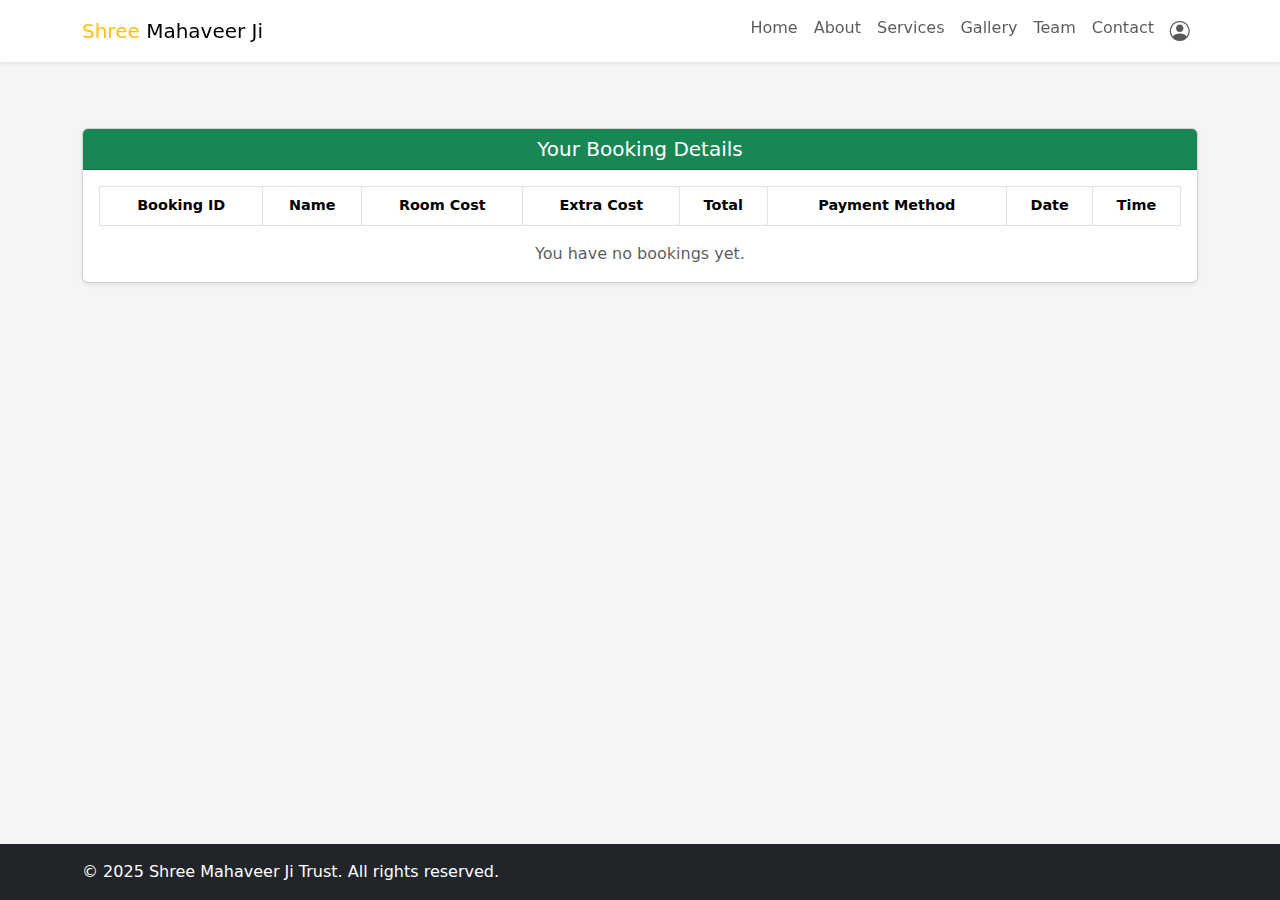
<file: page/my-booking.html>
<!DOCTYPE html>
<html lang="en">
<head>
  <meta charset="UTF-8" />
  <meta name="viewport" content="width=device-width, initial-scale=1" />
  <title>My Bookings - Shree Mahaveer Ji Trust</title>
  <link href="https://cdn.jsdelivr.net/npm/bootstrap@5.3.3/dist/css/bootstrap.min.css" rel="stylesheet" />
  <link href="https://cdn.jsdelivr.net/npm/bootstrap-icons@1.10.5/font/bootstrap-icons.css" rel="stylesheet" />
  <style>
  body {
    background-color: #f5f5f5;
    padding-top: 80px;
  }

  .table thead {
    background-color: #198754;
    color: #fff;
  }

  .logout-dropdown:hover .dropdown-menu {
    display: block;
  }

  /* ✅ Responsive fix */
  .table-responsive {
    overflow-x: auto;
    -webkit-overflow-scrolling: touch;
  }

  .table td, .table th {
    white-space: nowrap;
    text-align: center;
    vertical-align: middle;
    font-size: 0.9rem;
  }

  @media (max-width: 576px) {
    .table td, .table th {
      font-size: 0.75rem;
      padding: 8px 4px;
      white-space: normal;
    }
  }

  .email-wrap {
  white-space: normal !important;
  word-break: break-word;
  font-size: 0.85rem;
  max-width: 140px;
}

@media (max-width: 576px) {
  .email-wrap {
    max-width: 100px;
    font-size: 0.75rem;
  }
}

</style>

</head>
<body class="d-flex flex-column min-vh-100">

<!-- ✅ NAVBAR -->
<nav class="navbar navbar-expand-lg navbar-light fixed-top bg-white shadow-sm">
  <div class="container">
    <a class="navbar-brand" href="/index.html"><span class="text-warning">Shree </span>Mahaveer Ji</a>
    <button class="navbar-toggler" type="button" data-bs-toggle="collapse" data-bs-target="#navbarSupportedContent">
      <span class="navbar-toggler-icon"></span>
    </button>
    <div class="collapse navbar-collapse" id="navbarSupportedContent">
      <ul class="navbar-nav ms-auto mb-2 mb-lg-0">
        <li class="nav-item"><a class="nav-link" href="/index.html">Home</a></li>
        <li class="nav-item"><a class="nav-link" href="/page/about.html">About</a></li>
        <li class="nav-item"><a class="nav-link" href="/page/treatments.html">Services</a></li>
        <li class="nav-item"><a class="nav-link" href="/page/gallery.html">Gallery</a></li>
        <li class="nav-item"><a class="nav-link" href="/index.html#team">Team</a></li>
        <li class="nav-item"><a class="nav-link" href="/index.html#contact">Contact</a></li>
        <li class="nav-item dropdown logout-dropdown d-none" id="userGreeting">
          <a class="nav-link dropdown-toggle" href="#" id="navbarDropdown" role="button" data-bs-toggle="dropdown">
            <span id="usernameDisplay"></span>
          </a>
          <ul class="dropdown-menu">
            <li><a class="dropdown-item text-danger" href="#" id="logoutBtn">Logout</a></li>
          </ul>
        </li>
        <li class="nav-item" id="loginIcon">
          <a class="nav-link" href="#" data-bs-toggle="modal" data-bs-target="#authModal" title="Login">
            <i class="bi bi-person-circle fs-5"></i>
          </a>
        </li>
      </ul>
    </div>
  </div>
</nav>
<main class="flex-grow-1">
<!-- ✅ BOOKINGS TABLE -->
<div class="container my-5">
  <div class="card shadow-sm">
    <div class="card-header bg-success text-white text-center">
      <h5 class="mb-0">Your Booking Details</h5>
    </div>
    <div class="card-body table-responsive">
      <table class="table table-bordered text-center align-middle">
        <thead>
          <tr>
            <th>Booking ID</th>
            <th>Name</th>
            <!--<th>Email</th>-->
            <th>Room Cost</th>
            <th>Extra Cost</th>
            <th>Total</th>
            <th>Payment Method</th>
            <th>Date</th>
            <th>Time</th>
          </tr>
        </thead>
        <tbody id="bookingTableBody">
          <!-- Filled by JS -->
        </tbody>
      </table>
      <p class="text-muted mt-3 mb-0 text-center" id="noBookingsMsg" style="display: none;">You have no bookings yet.</p>
    </div>
  </div>
</div>
</main>

  <!-- Footer -->
  <footer class="bg-dark text-white py-3 text-left">
    <div class="container">
      <p class="mb-0">&copy; 2025 Shree Mahaveer Ji Trust. All rights reserved.</p>
    </div>
  </footer>



<!-- ✅ Scripts -->
<script src="https://cdn.jsdelivr.net/npm/bootstrap@5.3.3/dist/js/bootstrap.bundle.min.js"></script>
<script>
  // 🔒 Navbar login/logout update
  const username = localStorage.getItem("username");
  const loginIcon = document.getElementById("loginIcon");
  const userGreeting = document.getElementById("userGreeting");
  const usernameDisplay = document.getElementById("usernameDisplay");

  if (username) {
    loginIcon.classList.add("d-none");
    userGreeting.classList.remove("d-none");
    usernameDisplay.innerText = username;
  }

  document.getElementById("logoutBtn")?.addEventListener("click", function (e) {
    e.preventDefault();
    localStorage.removeItem("username");
    localStorage.setItem("isLoggedIn", "false");
    window.location.href = "/index.html";
  });

  // 📋 Booking Table Loader
  const bookings = JSON.parse(localStorage.getItem("bookings") || "[]");
  const tableBody = document.getElementById("bookingTableBody");
  const noBookingsMsg = document.getElementById("noBookingsMsg");

  const userBookings = bookings.filter(b => b.username === username);
  if (userBookings.length === 0) {
    noBookingsMsg.style.display = "block";
  } else {
    userBookings.forEach(booking => {
      const row = document.createElement("tr");
    row.innerHTML = `
  <td>${booking.id}</td>
  <td>${booking.name}</td>
  <td>₹${booking.roomCost}</td>
  <td>₹${booking.extraCost}</td>
  <td><strong class="text-success">₹${booking.total}</strong></td>
  <td>${booking.method.toUpperCase()}</td>
  <td>${booking.date}</td>
  <td>${booking.time}</td>
`;

      tableBody.appendChild(row);
    });
  }

  
</script>
</body>
</html>
</file>
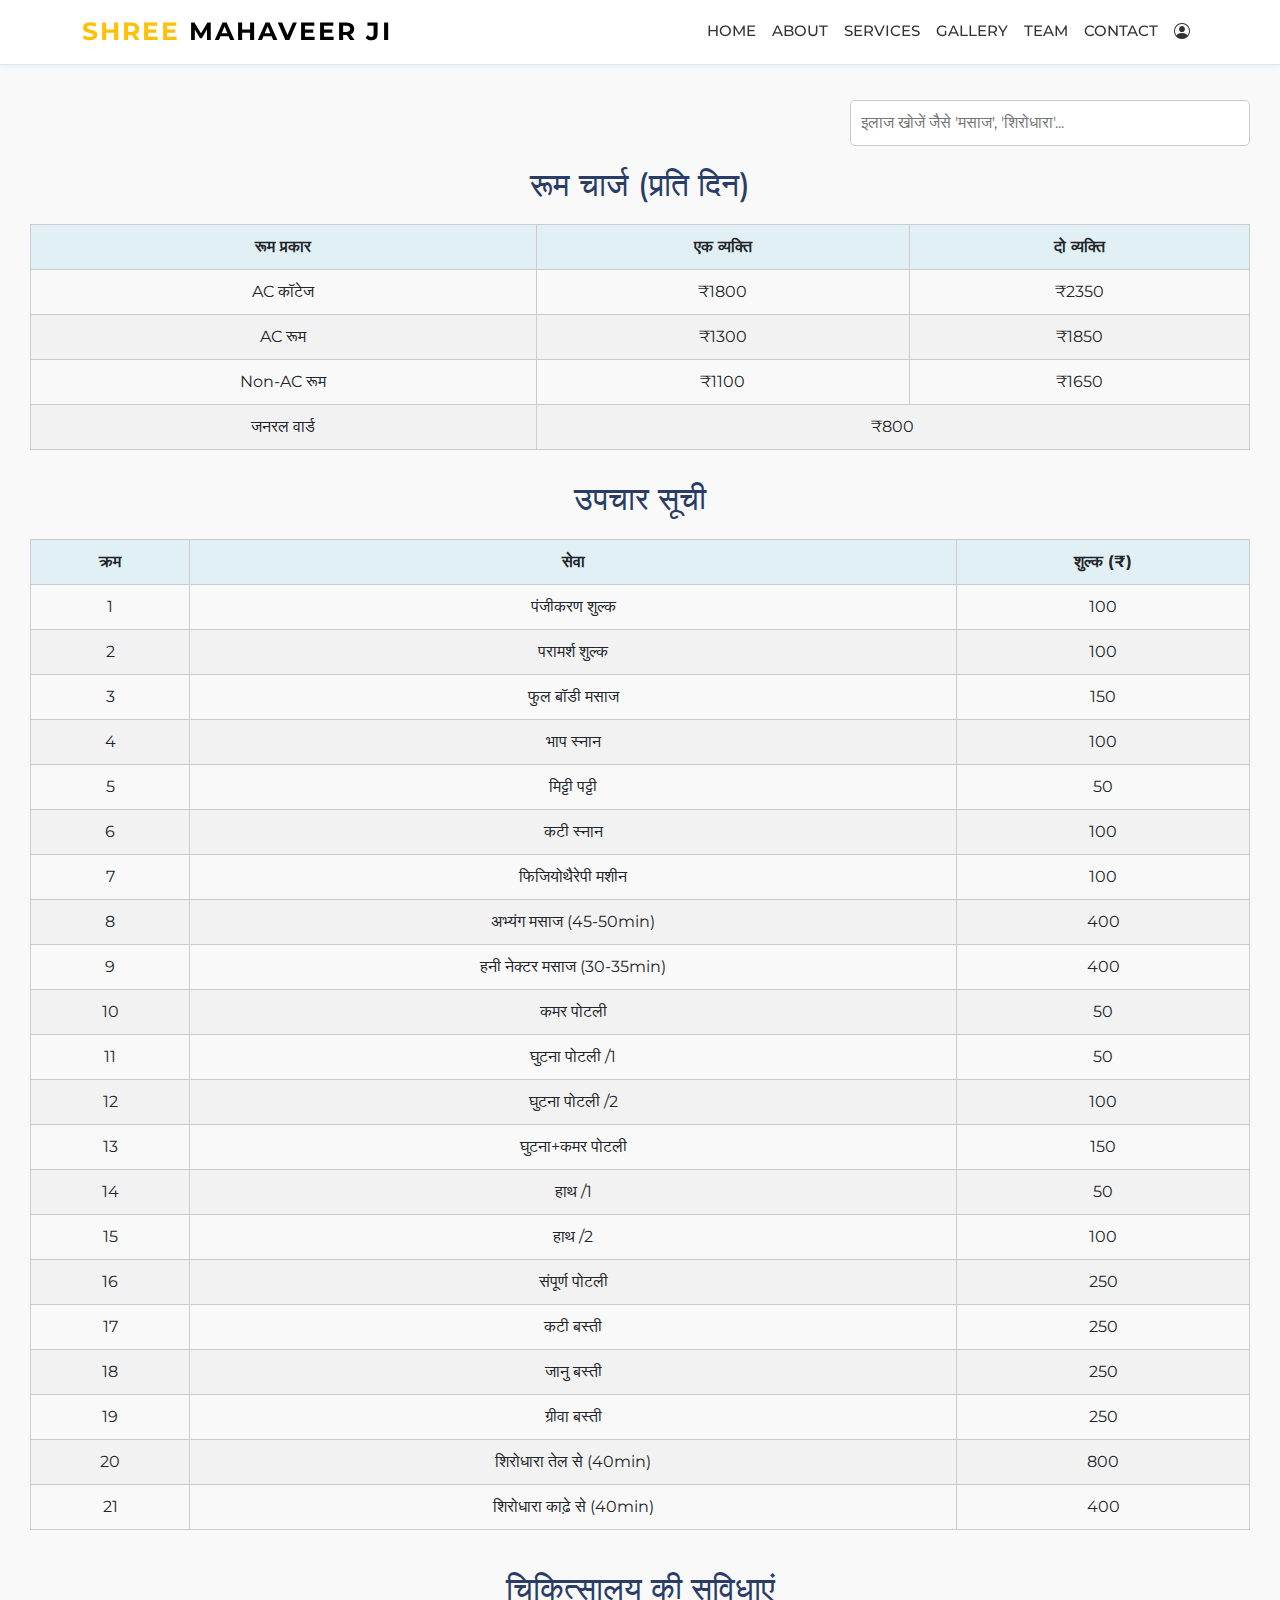
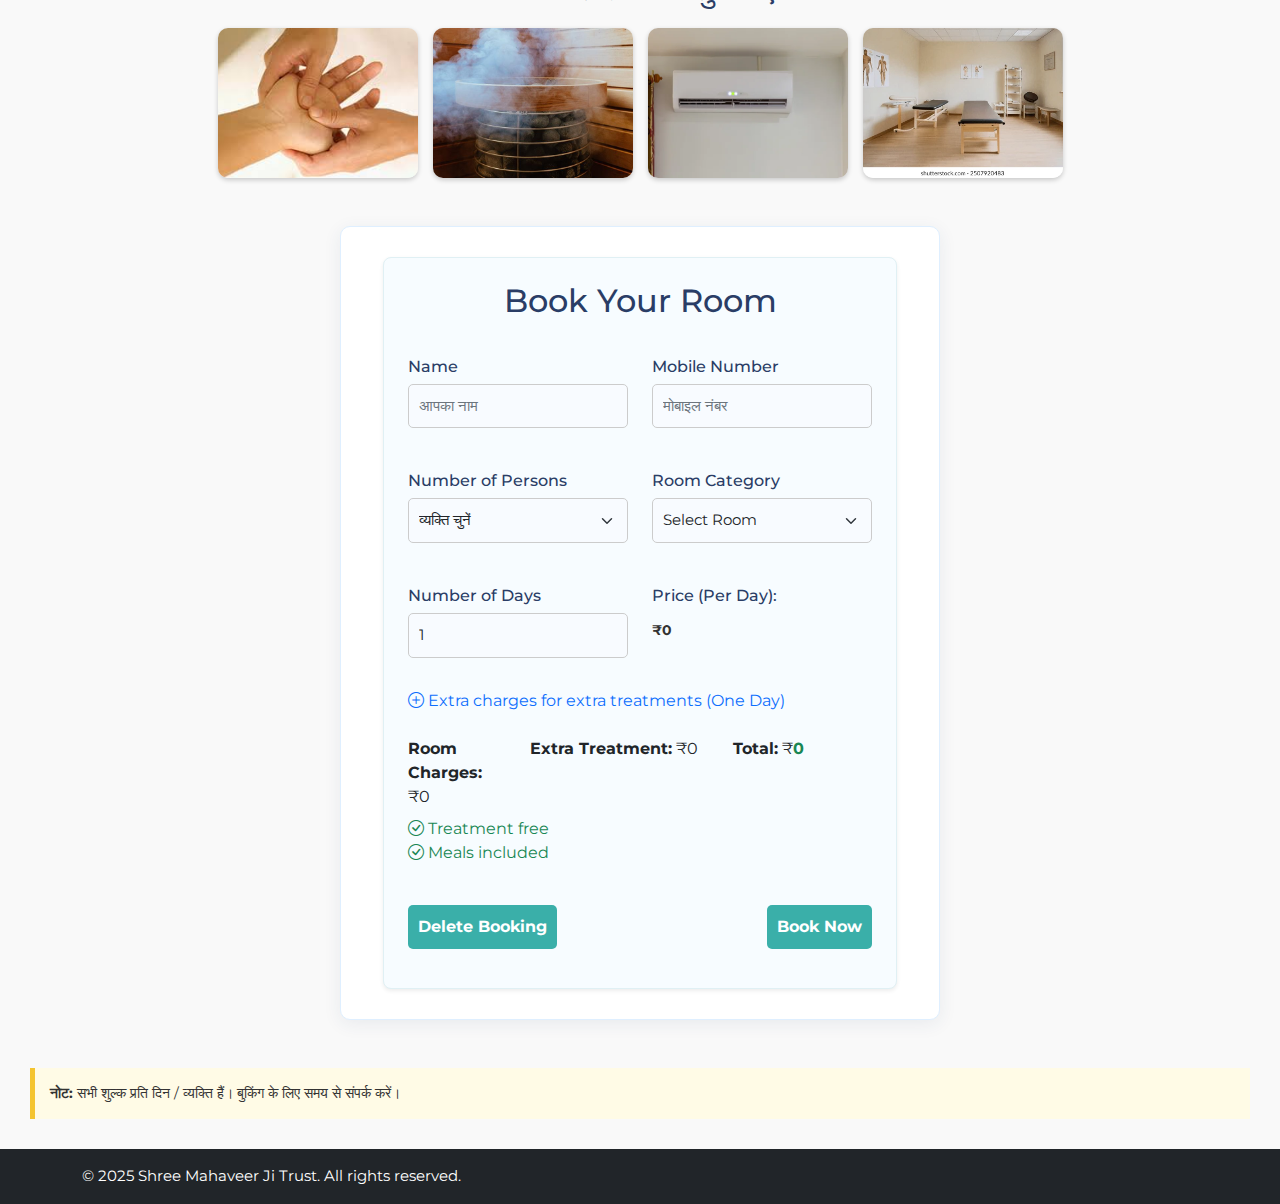
<file: page/treatments.html>
<!DOCTYPE html>
<html lang="en">
<!--divinectorweb.com-->

<head>
    <meta charset="UTF-8">
    <meta http-equiv="X-UA-Compatible" content="IE=edge">
    <meta name="viewport" content="width=device-width, initial-scale=1.0">
    <title>Services</title>

    <!-- All CSS -->
    <link href="/css/bootstrap.min.css" rel="stylesheet">
    <link rel="stylesheet" href="https://cdn.jsdelivr.net/npm/bootstrap-icons@1.7.2/font/bootstrap-icons.css">
    <link rel="stylesheet" href="https://cdn.jsdelivr.net/npm/bootstrap-icons@1.10.5/font/bootstrap-icons.css">
 <link href="https://unicons.iconscout.com/release/v4.0.8/css/line.css" rel="stylesheet" />
    <link rel="stylesheet" href="/css/style.css">
</head>

<body>

    <nav class="navbar navbar-expand-lg navbar-light  fixed-top">
        <div class="container">
            <a class="navbar-brand" href="/index.html"><span class="text-warning">Shree </span>Mahaveer Ji</a>
            <button class="navbar-toggler" type="button" data-bs-toggle="collapse"
                data-bs-target="#navbarSupportedContent" aria-controls="navbarSupportedContent" aria-expanded="false"
                aria-label="Toggle navigation">
                <span class="navbar-toggler-icon"></span>
            </button>
            <div class="collapse navbar-collapse" id="navbarSupportedContent">
                <ul class="navbar-nav ms-auto mb-2 mb-lg-0">
                    <li class="nav-item">
                        <a class="nav-link" href="/index.html">Home</a>
                    </li>
                    <li class="nav-item">
                        <a class="nav-link" href="/page/about.html">About</a>
                    </li>
                    <li class="nav-item">
                        <a class="nav-link" href="#">Services</a>
                    </li>
                    <li class="nav-item">
                        <a class="nav-link" href="/page/gallery.html">Gallery</a>
                    </li>
                    <li class="nav-item">
                        <a class="nav-link" href="/index.html#team">Team</a>
                    </li>
                    <li class="nav-item">
                         <li class="nav-item"><a class="nav-link" href="/index.html#contact">Contact</a></li>
                    </li>
                    <!-- Login Icon -->
          <li class="nav-item" id="loginIcon">
  <a class="nav-link" href="#" data-bs-toggle="modal" data-bs-target="#authModal" title="Login">
    <i class="bi bi-person-circle fs-6"></i>
  </a>
</li>

                    <!-- Logged In Username -->
                    <li class="nav-item d-none" id="userGreeting">
                        <span class="nav-link text-success fw-bold" id="usernameDisplay"></span>
                    </li>

                </ul>
                <div class="d-lg-none text-end px-3 py-2">
                    <button type="button" class="btn-close" data-bs-toggle="collapse"
                        data-bs-target="#navbarSupportedContent" aria-label="Close"></button>
                </div>
            </div>
        </div>
    </nav>

    <main class="treatment-section">

        <!-- ✅ Add-on 1: Search bar -->
        <section class="search-bar">
            <input type="text" id="searchInput" placeholder="इलाज खोजें जैसे 'मसाज', 'शिरोधारा'..."
                onkeyup="filterTreatment()">
        </section>

        <!-- ✅ Room Pricing Table -->
        <section class="room-pricing">
            <h2>रूम चार्ज (प्रति दिन)</h2>
            <table>
                <thead>
                    <tr>
                        <th>रूम प्रकार</th>
                        <th>एक व्यक्ति</th>
                        <th>दो व्यक्ति</th>
                    </tr>
                </thead>
                <tbody>
                    <tr>
                        <td>AC कॉटेज</td>
                        <td>₹1800</td>
                        <td>₹2350</td>
                    </tr>
                    <tr>
                        <td>AC रूम</td>
                        <td>₹1300</td>
                        <td>₹1850</td>
                    </tr>
                    <tr>
                        <td>Non-AC रूम</td>
                        <td>₹1100</td>
                        <td>₹1650</td>
                    </tr>
                    <tr>
                        <td>जनरल वार्ड</td>
                        <td colspan="2">₹800</td>
                    </tr>
                </tbody>
            </table>
        </section>

        <!-- ✅ Treatment List Table -->
        <section class="treatment-list">
            <h2>उपचार सूची</h2>
            <table id="treatmentTable">
                <thead>
                    <tr>
                        <th>क्रम</th>
                        <th>सेवा</th>
                        <th>शुल्क (₹)</th>
                    </tr>
                </thead>
                <tbody>
                    <tr>
                        <td>1</td>
                        <td>पंजीकरण शुल्क</td>
                        <td>100</td>
                    </tr>
                    <tr>
                        <td>2</td>
                        <td>परामर्श शुल्क</td>
                        <td>100</td>
                    </tr>
                    <tr>
                        <td>3</td>
                        <td>फुल बॉडी मसाज</td>
                        <td>150</td>
                    </tr>
                    <tr>
                        <td>4</td>
                        <td>भाप स्नान</td>
                        <td>100</td>
                    </tr>
                    <tr>
                        <td>5</td>
                        <td>मिट्टी पट्टी</td>
                        <td>50</td>
                    </tr>
                    <tr>
                        <td>6</td>
                        <td>कटी स्नान</td>
                        <td>100</td>
                    </tr>
                    <tr>
                        <td>7</td>
                        <td>फिजियोथैरेपी मशीन</td>
                        <td>100</td>
                    </tr>
                    <tr>
                        <td>8</td>
                        <td>अभ्यंग मसाज (45-50min)</td>
                        <td>400</td>
                    </tr>
                    <tr>
                        <td>9</td>
                        <td>हनी नेक्टर मसाज (30-35min)</td>
                        <td>400</td>
                    </tr>
                    <tr>
                        <td>10</td>
                        <td>कमर पोटली</td>
                        <td>50</td>
                    </tr>
                    <tr>
                        <td>11</td>
                        <td>घुटना पोटली /1</td>
                        <td>50</td>
                    </tr>
                    <tr>
                        <td>12</td>
                        <td>घुटना पोटली /2</td>
                        <td>100</td>
                    </tr>
                    <tr>
                        <td>13</td>
                        <td>घुटना+कमर पोटली</td>
                        <td>150</td>
                    </tr>
                    <tr>
                        <td>14</td>
                        <td>हाथ /1</td>
                        <td>50</td>
                    </tr>
                    <tr>
                        <td>15</td>
                        <td>हाथ /2</td>
                        <td>100</td>
                    </tr>
                    <tr>
                        <td>16</td>
                        <td>संपूर्ण पोटली</td>
                        <td>250</td>
                    </tr>
                    <tr>
                        <td>17</td>
                        <td>कटी बस्ती</td>
                        <td>250</td>
                    </tr>
                    <tr>
                        <td>18</td>
                        <td>जानु बस्ती</td>
                        <td>250</td>
                    </tr>
                    <tr>
                        <td>19</td>
                        <td>ग्रीवा बस्ती</td>
                        <td>250</td>
                    </tr>
                    <tr>
                        <td>20</td>
                        <td>शिरोधारा तेल से (40min)</td>
                        <td>800</td>
                    </tr>
                    <tr>
                        <td>21</td>
                        <td>शिरोधारा काढ़े से (40min)</td>
                        <td>400</td>
                    </tr>

                </tbody>
            </table>
        </section>

        <!-- ✅ Add-on 2: Image Gallery -->
        <section class="image-gallery">
            <h2>चिकित्सालय की सुविधाएं</h2>
            <div class="gallery">
                <img src="/img/aqqueprsure.jpg" alt="मसाज सुविधा">
                <img src="/img/baap.jpg" alt="भाप स्नान">
                <img src="/img/depositphotos_101072156-stock-photo-air-conditioner-install-on-wall.jpg" alt="AC रूम">
                <img src="/img/indoor-photo-physio-clinic-earth-260nw-2507920483.webp" alt="फिजियोथैरेपी">
            </div>
        </section>
<!-- Booking Form + Live Calculator -->
<section class="booking-form my-5">
  <div class="container">
    <div class="card shadow-sm p-4">
      <h2 class="text-center mb-4">Book Your Room</h2>
      <form id="bookingForm">
        <div class="row">
          <div class="col-md-6 mb-3">
            <label for="name" class="form-label">Name</label>
            <input type="text" class="form-control" id="name" placeholder="आपका नाम" required>
          </div>
          <div class="col-md-6 mb-3">
            <label for="mobile" class="form-label">Mobile Number</label>
            <input type="tel" class="form-control" id="mobile" placeholder="मोबाइल नंबर" required>
          </div>
          <div class="col-md-6 mb-3">
            <label for="persons" class="form-label">Number of Persons</label>
            <select class="form-select" id="persons" required>
              <option value="">व्यक्ति चुनें</option>
              <option value="1">1 Person</option>
              <option value="2">2 Persons</option>
            </select>
          </div>
          <div class="col-md-6 mb-3">
            <label for="roomType" class="form-label">Room Category</label>
            <select class="form-select" id="roomType" required>
              <option value="">Select Room</option>
              <option value="ac_cottage">AC Cottage</option><!-- – ₹1800/day-->
              <option value="ac_room">AC Room</option><!-- – ₹1300/day-->
              <option value="non_ac_room">Non‑AC Room</option><!-- – ₹1100/day-->
              <option value="general_ward">General Ward</option><!-- – ₹800/day -->
            </select>
          </div>
          <div class="col-md-6 mb-3">
            <label for="days" class="form-label">Number of Days</label>
            <input type="number" class="form-control" id="days" min="1" value="1" required>
          </div>
          <div class="col-md-6 mb-3">
            <label class="form-label">Price (Per Day):</label>
            <p class="form-control-plaintext fw-bold">₹<span id="roomPrice">0</span></p>
          </div>
        </div>

        <div class="mb-3">
          <a class="text-decoration-none" data-bs-toggle="collapse" href="#extraTreatmentsCollapse" role="button"
            aria-expanded="false" aria-controls="extraTreatmentsCollapse">
            <i class="bi bi-plus-circle"></i> Extra charges for extra treatments (One Day)
          </a>
          <div class="collapse mt-2" id="extraTreatmentsCollapse">
           <div class="row">
  <div class="col-md-6">
    <div class="form-check"><input class="form-check-input" type="checkbox" value="भाप स्नान" id="t1"><label class="form-check-label" for="t1">भाप स्नान – ₹100</label></div>
    <div class="form-check"><input class="form-check-input" type="checkbox" value="कटी बस्ती" id="t2"><label class="form-check-label" for="t2">कटी बस्ती – ₹250</label></div>
    <div class="form-check"><input class="form-check-input" type="checkbox" value="फुल बॉडी मसाज" id="t3"><label class="form-check-label" for="t3">फुल बॉडी मसाज – ₹150</label></div>
    <div class="form-check"><input class="form-check-input" type="checkbox" value="मिट्टी पट्टी" id="t4"><label class="form-check-label" for="t4">मिट्टी पट्टी – ₹50</label></div>
    <div class="form-check"><input class="form-check-input" type="checkbox" value="फिजियोथैरेपी मशीन" id="t5"><label class="form-check-label" for="t5">फिजियोथैरेपी मशीन – ₹100</label></div>
    <div class="form-check"><input class="form-check-input" type="checkbox" value="अभ्यंग मसाज (45-50min)" id="t6"><label class="form-check-label" for="t6">अभ्यंग मसाज (45-50min) – ₹400</label></div>
    <div class="form-check"><input class="form-check-input" type="checkbox" value="हनी नेक्टर मसाज (30-35min)" id="t7"><label class="form-check-label" for="t7">हनी नेक्टर मसाज (30-35min) – ₹400</label></div>
    <div class="form-check"><input class="form-check-input" type="checkbox" value="कमर पोटली" id="t8"><label class="form-check-label" for="t8">कमर पोटली – ₹50</label></div>
  </div>

  <div class="col-md-6">
    <div class="form-check"><input class="form-check-input" type="checkbox" value="घुटना पोटली /1" id="t9"><label class="form-check-label" for="t9">घुटना पोटली /1 – ₹50</label></div>
    <div class="form-check"><input class="form-check-input" type="checkbox" value="घुटना पोटली /2" id="t10"><label class="form-check-label" for="t10">घुटना पोटली /2 – ₹100</label></div>
    <div class="form-check"><input class="form-check-input" type="checkbox" value="घुटना+कमर पोटली" id="t11"><label class="form-check-label" for="t11">घुटना+कमर पोटली – ₹150</label></div>
    <div class="form-check"><input class="form-check-input" type="checkbox" value="हाथ /1" id="t12"><label class="form-check-label" for="t12">हाथ /1 – ₹50</label></div>
    <div class="form-check"><input class="form-check-input" type="checkbox" value="हाथ /2" id="t13"><label class="form-check-label" for="t13">हाथ /2 – ₹100</label></div>
    <div class="form-check"><input class="form-check-input" type="checkbox" value="संपूर्ण पोटली" id="t14"><label class="form-check-label" for="t14">संपूर्ण पोटली – ₹250</label></div>
    <div class="form-check"><input class="form-check-input" type="checkbox" value="जानु बस्ती" id="t15"><label class="form-check-label" for="t15">जानु बस्ती – ₹250</label></div>
    <div class="form-check"><input class="form-check-input" type="checkbox" value="ग्रीवा बस्ती" id="t16"><label class="form-check-label" for="t16">ग्रीवा बस्ती – ₹250</label></div>
    <div class="form-check"><input class="form-check-input" type="checkbox" value="शिरोधारा तेल से (40min)" id="t17"><label class="form-check-label" for="t17">शिरोधारा तेल से (40min) – ₹800</label></div>
    <div class="form-check"><input class="form-check-input" type="checkbox" value="शिरोधारा काढ़े से (40min)" id="t18"><label class="form-check-label" for="t18">शिरोधारा काढ़े से (40min) – ₹400</label></div>
  </div>
</div>

          </div>
        </div>

        <!-- ✅ Total Breakdown -->
        <div class="row mt-2 mb-2">
          <div class="col-md-3">
            <strong>Room Charges:</strong> ₹<span id="roomCost">0</span>
          </div>
          <div class="col-md-5">
            <strong>Extra Treatment:</strong> ₹<span id="extraCost">0</span>
          </div>
          <div class="col-md-3">
            <strong>Total:</strong> ₹<span id="grandTotal" class="text-success fw-bold">0</span>
          </div>
        </div>

        <ul class="list-unstyled mb-3">
          <li class="text-success"><i class="bi bi-check-circle"></i> Treatment free</li>
          <li class="text-success"><i class="bi bi-check-circle"></i> Meals included</li>
        </ul>

        <div class="d-flex justify-content-between gap-2 mt-4">
  <button type="reset" class="btn btn-outline-secondary">Delete Booking</button>
  <button type="submit" class="btn btn-success">Book Now</button>
</div>
      </form>
    </div>
  </div>
</section>



        

        <!-- Note -->
        <div class="note">
            <strong>नोट:</strong> सभी शुल्क प्रति दिन / व्यक्ति हैं। बुकिंग के लिए समय से संपर्क करें।
        </div>

    </main>

    <!-- Login Modal -->
    <div class="modal fade" id="loginModal" tabindex="-1" aria-labelledby="loginModalLabel" aria-hidden="true">
        <div class="modal-dialog modal-dialog-centered">
            <div class="modal-content">

                <div class="modal-header bg-success text-white">
                    <h5 class="modal-title" id="loginModalLabel">Login</h5>
                    <button type="button" class="btn-close bg-light" data-bs-dismiss="modal"
                        aria-label="Close"></button>
                </div>

                <div class="modal-body">
                    <form id="loginForm">
                        <div class="mb-3">
                            <label for="loginName" class="form-label">Enter Your Name</label>
                            <input type="text" class="form-control" id="loginName" required placeholder="e.g. Harshit">
                        </div>
                        <button type="submit" class="btn btn-warning w-100">Login</button>
                    </form>
                </div>

            </div>
        </div>
    </div>

  <!-- footer starts -->
 <footer class="bg-dark text-white py-3 text-left">
    <div class="container">
      <p class="mb-0">&copy; 2025 Shree Mahaveer Ji Trust. All rights reserved.</p>
    </div>
  </footer>
  <!-- footer ends -->


<button id="backToTopBtn" class="btn btn-warning rounded-circle shadow" title="Go to top">
<i class="bi bi-arrow-up"></i>
</button>

 <!-- Login & Signup Modal -->
  <div class="modal fade" id="authModal" tabindex="-1" aria-hidden="true">
    <div class="modal-dialog modal-dialog-centered">
      <div class="modal-content border-0 shadow">
        <div class="modal-body p-4">
          <div class="container auth-container">
            <div class="forms">
              <!-- Login Form -->
              <div class="form login">
                <span class="title">Login</span>
                <form action="#">
                  <div class="input-field">
                    <input type="text" placeholder="Enter your email" required />
                    <i class="icon uil uil-envelope"></i>
                  </div>
                  <div class="input-field">
                    <input type="password" class="password" placeholder="Enter your password" required />
                    <i class="icon uil uil-lock"></i>
                    <i class="showHidePw uil uil-eye-slash"></i>
                  </div>
                  <div class="checkbox-text">
                    <div class="checkbox-content">
                      <input type="checkbox" id="logCheck" />
                      <label for="logCheck" class="text">Remember me</label>
                    </div>
                    <a href="#" class="text">Forgot password?</a>
                  </div>
                  <div class="button">
                    <input type="submit" value="Login" />
                  </div>
                </form>
                <div class="login-signup">
                  <span class="text">Not a member?
                    <a href="#" class="text signup-link">Signup Now</a>
                  </span>
                </div>
              </div>

              <!-- Signup Form -->
              <div class="form signup d-none">
                <span class="title">Registration</span>
                <form action="#">
                  <div class="input-field">
                    <input type="text" placeholder="Enter your name" required />
                    <i class="icon uil uil-user"></i>
                  </div>
                  <div class="input-field">
                    <input type="text" placeholder="Enter your email" required />
                    <i class="icon uil uil-envelope"></i>
                  </div>
                  <div class="input-field">
                    <input type="password" class="password" placeholder="Create a password" required />
                    <i class="icon uil uil-lock"></i>
                  </div>
                  <div class="input-field">
                    <input type="password" class="password" placeholder="Confirm a password" required />
                    <i class="icon uil uil-lock"></i>
                    <i class="showHidePw uil uil-eye-slash"></i>
                  </div>
                  <div class="checkbox-text">
                    <div class="checkbox-content">
                      <input type="checkbox" id="termCon" />
                      <label for="termCon" class="text">I accept all terms and conditions</label>
                    </div>
                  </div>
                  <div class="button">
                    <input type="submit" value="Signup" />
                  </div>
                </form>
                <div class="login-signup">
                  <span class="text">Already a member?
                    <a href="#" class="text login-link">Login Now</a>
                  </span>
                </div>
              </div>

            </div>
          </div>
        </div>
        <div class="modal-footer border-0 pt-0">
          <button type="button" class="btn btn-secondary btn-sm" data-bs-dismiss="modal">Close</button>
        </div>
      </div>
    </div>
  </div>






    <!-- All Js -->
    <script src="/js/bootstrap.bundle.min.js"></script>
    <script src="/js/script.js"></script>
      <script src="/js/auth.js"></script>
</body>

</html>
</file>
<file: css/style.css>
@import url('https://fonts.googleapis.com/css2?family=Montserrat:wght@400;500;700&display=swap');
@import url('https://fonts.googleapis.com/css2?family=Montserrat:wght@400;500;700&family=Poppins:wght@300;400;500;600;700&display=swap');

* {
	font-family: 'Montserrat', sans-serif;
}


body {
	background: #f1fbff;
	padding-top: 70px;
}

.section-padding {
	padding: 100px 0;
}
  /* --- Carousel Responsive Fix --- start*/
  .carousel-item img {
	object-fit: cover;        /* कटे‑फटे बिना फ्रेम भरे */
	width: 100%;
	height: 100vh;            /* डेस्कटॉप जैसा ही */
  }
  
  /* मोबाइल पर height घटाएँ (≤ 767px) */
  @media (max-width: 767px) {
	.carousel-inner:before{
		height: 82%;	
	}
  }
  
  /* extra‑small (≤ 575px) पर और कम */
  @media (max-width: 575px) {
	.carousel-inner:before{
		height: 82%;	
	}
  }
  /* --- Carousel Responsive Fix --- end */
.carousel-item {
	height: 100vh;
	min-height: 300px;
}

.carousel-caption {
	bottom: 220px;
	z-index: 2;
}

.carousel-caption h5 {
	font-size: 45px;
	text-transform: uppercase;
	letter-spacing: 2px;
	margin-top: 25px;
}

.carousel-caption p {
	width: 60%;
	margin: auto;
	font-size: 18px;
	line-height: 1.9;
}

.carousel-inner:before {
	content: '';
	position: absolute;
	width: 100%;
	height: 100%;
	top: 0;
	left: 0;
	background: rgba(0, 0, 0, 0.7);
	z-index: 1;
}

.navbar .getstarted {
	background: #106eea;
	margin-left: 30px;
	border-radius: 4px;
	font-weight: 400;
	color: #fff;
	text-decoration: none;
	padding: .5rem 1rem;
	line-height: 2.3;
}

.navbar-nav .nav-link.active {
	font-weight: 600;
	border-bottom: 2px solid #ffc107;
}

.navbar-nav .nav-link {
	color: #333 !important;
	font-weight: 500;
	transition: color 0.3s ease;
}

.navbar-nav .nav-link:hover {
	color: #007bff !important;
}

.navbar {
	background-color: #ffffff;
	/* या bg-light */
	border-bottom: 1px solid rgba(0, 0, 0, 0.1);
	box-shadow: 0 1px 5px rgba(0, 0, 0, 0.05);
}

.navbar-nav a {
	font-size: 15px;
	text-transform: uppercase;
	font-weight: 500;
}

.navbar-light .navbar-brand {
	color: #000;
	font-size: 25px;
	text-transform: uppercase;
	font-weight: bold;
	letter-spacing: 2px;
}

.navbar-light .navbar-brand:focus,
.navbar-light .navbar-brand:hover {
	color: #000;
}

.navbar .nav-link i {
	vertical-align: middle;
}

.navbar-light .navbar-nav .nav-link {
	color: #000;
}

.navbar-light .navbar-nav .nav-link:focus,
.navbar-light .navbar-nav .nav-link:hover {
	color: #000;
}

.w-100 {
	height: 100vh;
}

.navbar-toggler {
	padding: 1px 5px;
	font-size: 18px;
	line-height: 0.3;
	background: #fff;
	margin-left: auto;
}

.portfolio .card {
	box-shadow: 15px 15px 40px rgba(0, 0, 0, 0.15);
}

.team .card {
	box-shadow: 15px 15px 40px rgba(0, 0, 0, 0.15);
}

.services .card-body i {
	font-size: 50px;
}

.team .card-body i {
	font-size: 20px;
}

@media only screen and (min-width: 768px) and (max-width: 991px) {
	.carousel-caption {
		bottom: 370px;
	}

	.carousel-caption p {
		width: 100%;
	}

	.card {
		margin-bottom: 30px;
	}

	.img-area img {
		width: 100%;
	}
}

.img-fluid {
	transition: transform 0.3s ease;
}

.img-fluid:hover {
	transform: scale(1.03);
	box-shadow: 0 6px 16px rgba(0, 0, 0, 0.2);
}

@media only screen and (max-width: 767px) {
	.navbar-nav {
		text-align: center;
	}

	.carousel-caption {
		bottom: 125px;
	}

	.carousel-caption h5 {
		font-size: 17px;
	}

	.carousel-caption a {
		padding: 10px 15px;
		font-size: 15px;
	}

	.carousel-caption p {
		width: 100%;
		line-height: 1.6;
		font-size: 12px;
	}

	.about-text {
		padding-top: 50px;
	}

	.card {
		margin-bottom: 30px;
	}
}

@media (max-width: 991px) {
	.navbar-collapse {
		background-color: #fff;
		padding-bottom: 1rem;
	}
}

@media (min-width: 992px) {
	#portfolio .card {
	  margin-bottom: 2rem;   /* 32px */
	}
  }

.service-card:hover {
	box-shadow: 0 0 20px rgba(0, 0, 0, 0.2);
	transform: scale(1.02);
	transition: all 0.3s ease-in-out;
}

.about-img img {
	transition: transform 0.4s ease, box-shadow 0.4s ease;
	box-shadow: 0 8px 16px rgba(0, 0, 0, 0.25);
	/* shadow even when not hovered */
	border-radius: 10px;
}

.about-img img:hover {
	transform: scale(1.05);
	/* slight zoom */
	box-shadow: 0 12px 24px rgba(0, 0, 0, 0.35);
	/* deeper shadow on hover */
}

/*
.card img {
  transition: transform 0.3s ease;
}
.card img:hover {
  transform: scale(1.08);
}*/
.trustee-card {
	transition: transform 0.4s ease, box-shadow 0.4s ease;
	border: none;
	border-radius: 12px;
	overflow: hidden;
	box-shadow: 0 6px 14px rgba(0, 0, 0, 0.15);
}

.trustee-card:hover {
	transform: scale(1.05);
	box-shadow: 0 12px 24px rgba(0, 0, 0, 0.25);
}

.treatment-section {
	padding: 30px;
	background: #f9f9f9;
}

.treatment-section h2 {
	text-align: center;
	color: #2a3d66;
	margin-bottom: 20px;
}

.treatment-section table {
	width: 100%;
	border-collapse: collapse;
	margin-bottom: 30px;
}

.treatment-section th,
.treatment-section td {
	border: 1px solid #ccc;
	padding: 10px;
	text-align: center;
}

.treatment-section th {
	background-color: #e0f0f4;
}

.treatment-section tr:nth-child(even) {
	background-color: #f2f2f2;
}

.note {
	background: #fffbe6;
	border-left: 5px solid #f4c430;
	padding: 15px;
	font-size: 14px;
	color: #333;
	margin-top: 20px;
}

.search-bar {
	text-align: right;
	margin-bottom: 20px;
		
}

.search-bar input {
	padding: 10px;
	width: 80%;
	max-width: 400px;
	border: 1px solid #ccc;
	border-radius: 5px;
}

.image-gallery {
	margin: 40px 0;
	text-align: center;
}

.image-gallery .gallery {
	display: flex;
	gap: 15px;
	justify-content: center;
	flex-wrap: wrap;
}

.image-gallery img {
	width: 200px;
	height: 150px;
	object-fit: cover;
	border-radius: 10px;
	box-shadow: 0 2px 5px rgba(0, 0, 0, 0.2);
}

.booking-form {
	background-color: #fff;
	padding: 30px;
	border-radius: 10px;
	box-shadow: 0 2px 5px rgba(0, 0, 0, 0.1);
	max-width: 600px;
	margin: auto;
}

.booking-form form {
	display: flex;
	flex-direction: column;
}

.booking-form label {
	margin: 10px 0 5px;
}

.booking-form input,
.booking-form select,
.booking-form button {
	padding: 10px;
	margin-bottom: 15px;
	border: 1px solid #ccc;
	border-radius: 5px;
}

.booking-form button {
	background-color: #3aafa9;
	color: white;
	font-weight: bold;
	border: none;
	cursor: pointer;
}

.booking-form button:hover {
	background-color: #2b7a78;
}

footer p {
	
	margin-bottom: 0;
	font-size: 0.95rem;
  }
  .gallery-img {
    width: 100%;                /* full column width */
    height: 200px;              /* fixed height for uniform grid */
    object-fit: cover;          /* crop while preserving aspect ratio */
    border-radius: 8px;
    transition: transform .3s ease, box-shadow .3s ease;
    box-shadow: 0 2px 6px rgba(0,0,0,.15);
    cursor: pointer;
  }
  .gallery-img:hover {
    transform: scale(1.05);
    box-shadow: 0 4px 16px rgba(0,0,0,.25);
  }

  /* Responsive tweak – taller images on very small screens */
  @media (max-width: 576px) {
    .gallery-img { height: 160px; }
  }

  

  .container .content .right-side{
   width: 75%;
   margin-left: 55px;
}


  .container .content{
    flex-direction: column-reverse;
  }
 .container .content .left-side{
   width: 100%;
   flex-direction: row;
   margin-top: 40px;
   justify-content: center;
   flex-wrap: wrap;
 }
 .container .content .left-side::before{
   display: none;
 }
 .container .content .right-side{
   width: 100%;
   margin-left: 0;
 }
#backToTopBtn {
  position: fixed;
  bottom: 30px;
  right: 20px;
  display: none;
  z-index: 999;
  padding: 10px 14px;
  font-size: 18px;
  transition: opacity 0.3s ease;
}

.auth-container .forms {
	display: flex;
	flex-direction: column;
	transition: height 0.2s ease;
}

.auth-container .form {
	width: 100%;
	padding: 30px;
	background-color: #fff;
}

.auth-container .form .title {
	position: relative;
	font-size: 27px;
	font-weight: 600;
	margin-bottom: 10px;
	font-family: 'Poppins', sans-serif;
}

.auth-container .form .title::before {
	content: '';
	position: absolute;
	left: 0;
	bottom: 0;
	height: 3px;
	width: 30px;
	background-color: #4070f4;
	border-radius: 25px;
}

.auth-container .input-field {
	position: relative;
	height: 50px;
	width: 100%;
	margin-top: 25px;
}

.auth-container .input-field input {
	position: absolute;
	height: 100%;
	width: 100%;
	padding: 0 40px 0 30px;
	border: none;
	outline: none;
	font-size: 16px;
	border-bottom: 2px solid #ccc;
	border-top: 2px solid transparent;
	transition: all 0.2s ease;
}

.auth-container .input-field input:focus {
	border-bottom-color: #4070f4;
	box-shadow: 0 2px 6px rgba(64, 112, 244, 0.25);
}

.auth-container .input-field i {
	position: absolute;
	top: 50%;
	transform: translateY(-50%);
	color: #999;
	font-size: 22px;
	transition: all 0.2s ease;
}

.auth-container .input-field i.icon {
	left: 0;
}

.auth-container .input-field i.showHidePw {
	right: 0;
	cursor: pointer;
	padding: 10px;
}

.auth-container .input-field input:focus ~ i.icon {
	color: #4070f4;
}

.auth-container .checkbox-text {
	display: flex;
	align-items: center;
	justify-content: space-between;
	margin-top: 20px;
}

.auth-container .checkbox-content {
	display: flex;
	align-items: center;
}

.auth-container .checkbox-content input {
	margin-right: 10px;
	accent-color: #4070f4;
}

.auth-container .form .text {
	color: #333;
	font-size: 14px;
}

.auth-container .form a.text {
	color: #4070f4;
	text-decoration: none;
}

.auth-container .form a.text:hover {
	text-decoration: underline;
}

.auth-container .button {
	margin-top: 35px;
}

.auth-container .button input {
	width: 100%;
	border: none;
	color: #fff;
	font-size: 17px;
	font-weight: 500;
	letter-spacing: 1px;
	border-radius: 6px;
	background-color: #4070f4;
	cursor: pointer;
	transition: all 0.3s ease;
	padding: 12px 0;
}

.auth-container .button input:hover {
	background-color: #265df2;
	box-shadow: 0 4px 10px rgba(64, 112, 244, 0.3);
}

.auth-container .login-signup {
	margin-top: 25px;
	text-align: center;
}

 /* ==== Booking‑Form (नया) – theme‑matched styling ======================= */

/* कार्ड जैसा wrapper पहले‑से .booking-form में है, थोड़े रंग tweak ⤵︎ */
.booking-form {
	background-color: #ffffff;          /* सफ़ेद कार्ड */
	border: 1px solid #dfefff;          /* हल्का नीला outline */
	box-shadow: 0 4px 18px rgba(42, 61, 102, 0.08);
  }
  
  /* Label & input spacing already OK; बस रंग व फॉन्ट वज़न match करें */
  .booking-form label {
	font-weight: 500;
	color: #2a3d66;
  }
  
  .booking-form input,
  .booking-form select {
	font-size: 0.95rem;
	background-color: #f8fbff;
	transition: border-color .25s ease, box-shadow .25s ease;
  }
  
  .booking-form input:focus,
  .booking-form select:focus {
	border-color: #3aafa9;
	box-shadow: 0 0 0 .15rem rgba(58, 175, 169, .25);
  }
  
  .booking-form .form-check-input {
	accent-color: #3aafa9;             /* checkbox theme */
  }
  
  /* “बुक करें” बटन – theme colours */
  .booking-form button {
	background-color: #3aafa9;
  }
  .booking-form button:hover {
	background-color: #2b7a78;
  }
  
  /* ---------- Price‑Summary Card inside booking‑form ---------- */
  .booking-form .card {
	border: 1px solid #e0f0f4;
	border-radius: 8px;
	background: #f7fcff;
  }
  .booking-form .card-title {
	font-size: 1.05rem;
	color: #2a3d66;
  }
  .booking-form .card p {
	font-size: 0.9rem;
	margin-bottom: .35rem;
	color: #333;
  }
  .booking-form .card hr {
	margin: .7rem 0 .9rem;
	opacity: .35;
  }
  .booking-form .card h4 {
	color: #106eea;                    /* नीला highlight */
	font-family: 'Poppins', sans-serif;
  }
  
  /* Grand‑Total को हल्की एनिमेशन दे दें */
  #grandTotal {
	transition: color .25s ease, transform .25s ease;
  }
  #grandTotal.changed {                /* JS से .changed क्लास add/remove */
	color: #f4b400;                    /* हल्का पीला */
	transform: scale(1.08);
  }
  
  /* ---------- Responsive tweak: form‑in‑modal or small screens ---------- */
  @media (max-width: 575.98px) {
	.booking-form { padding: 20px 18px; }
	.booking-form .row.g-3 > [class*="col-"] { padding-right: 6px; padding-left: 6px; }
	.booking-form .card { margin-top: 10px; }
  }
</file>
